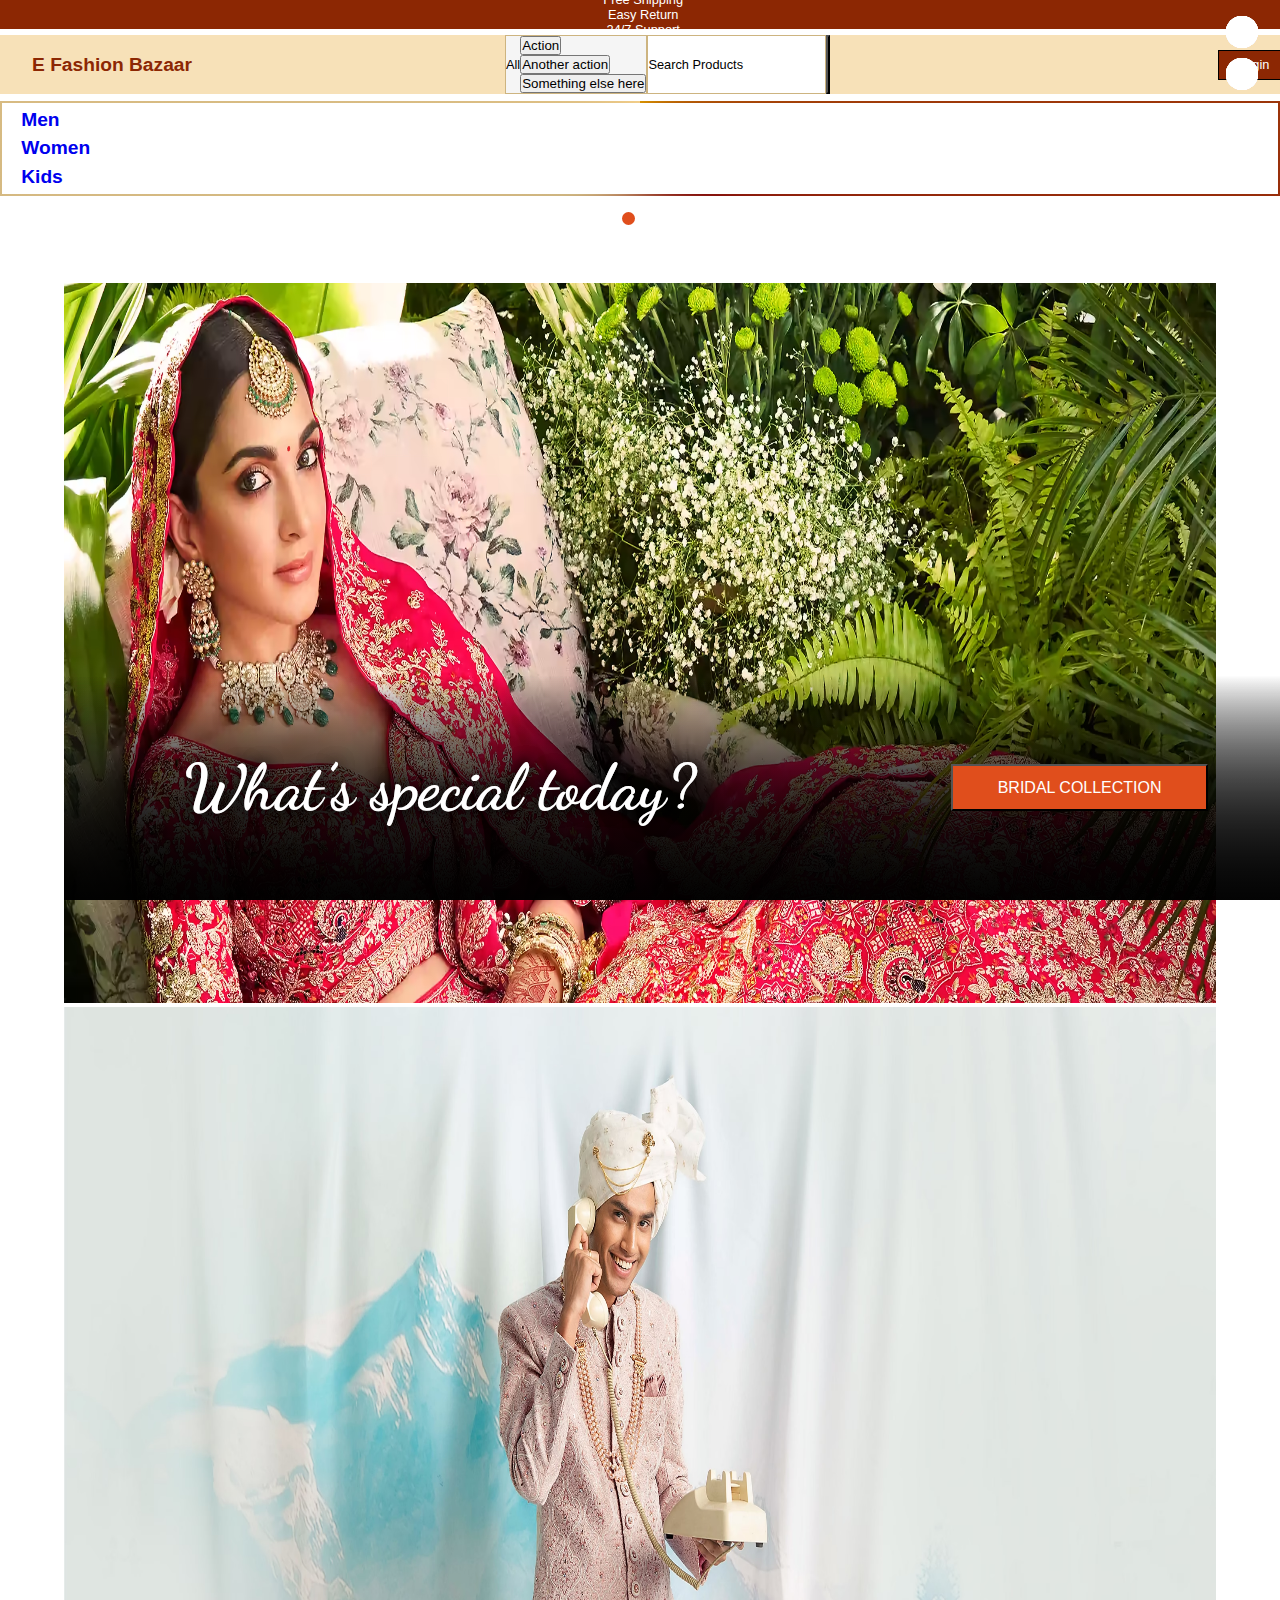
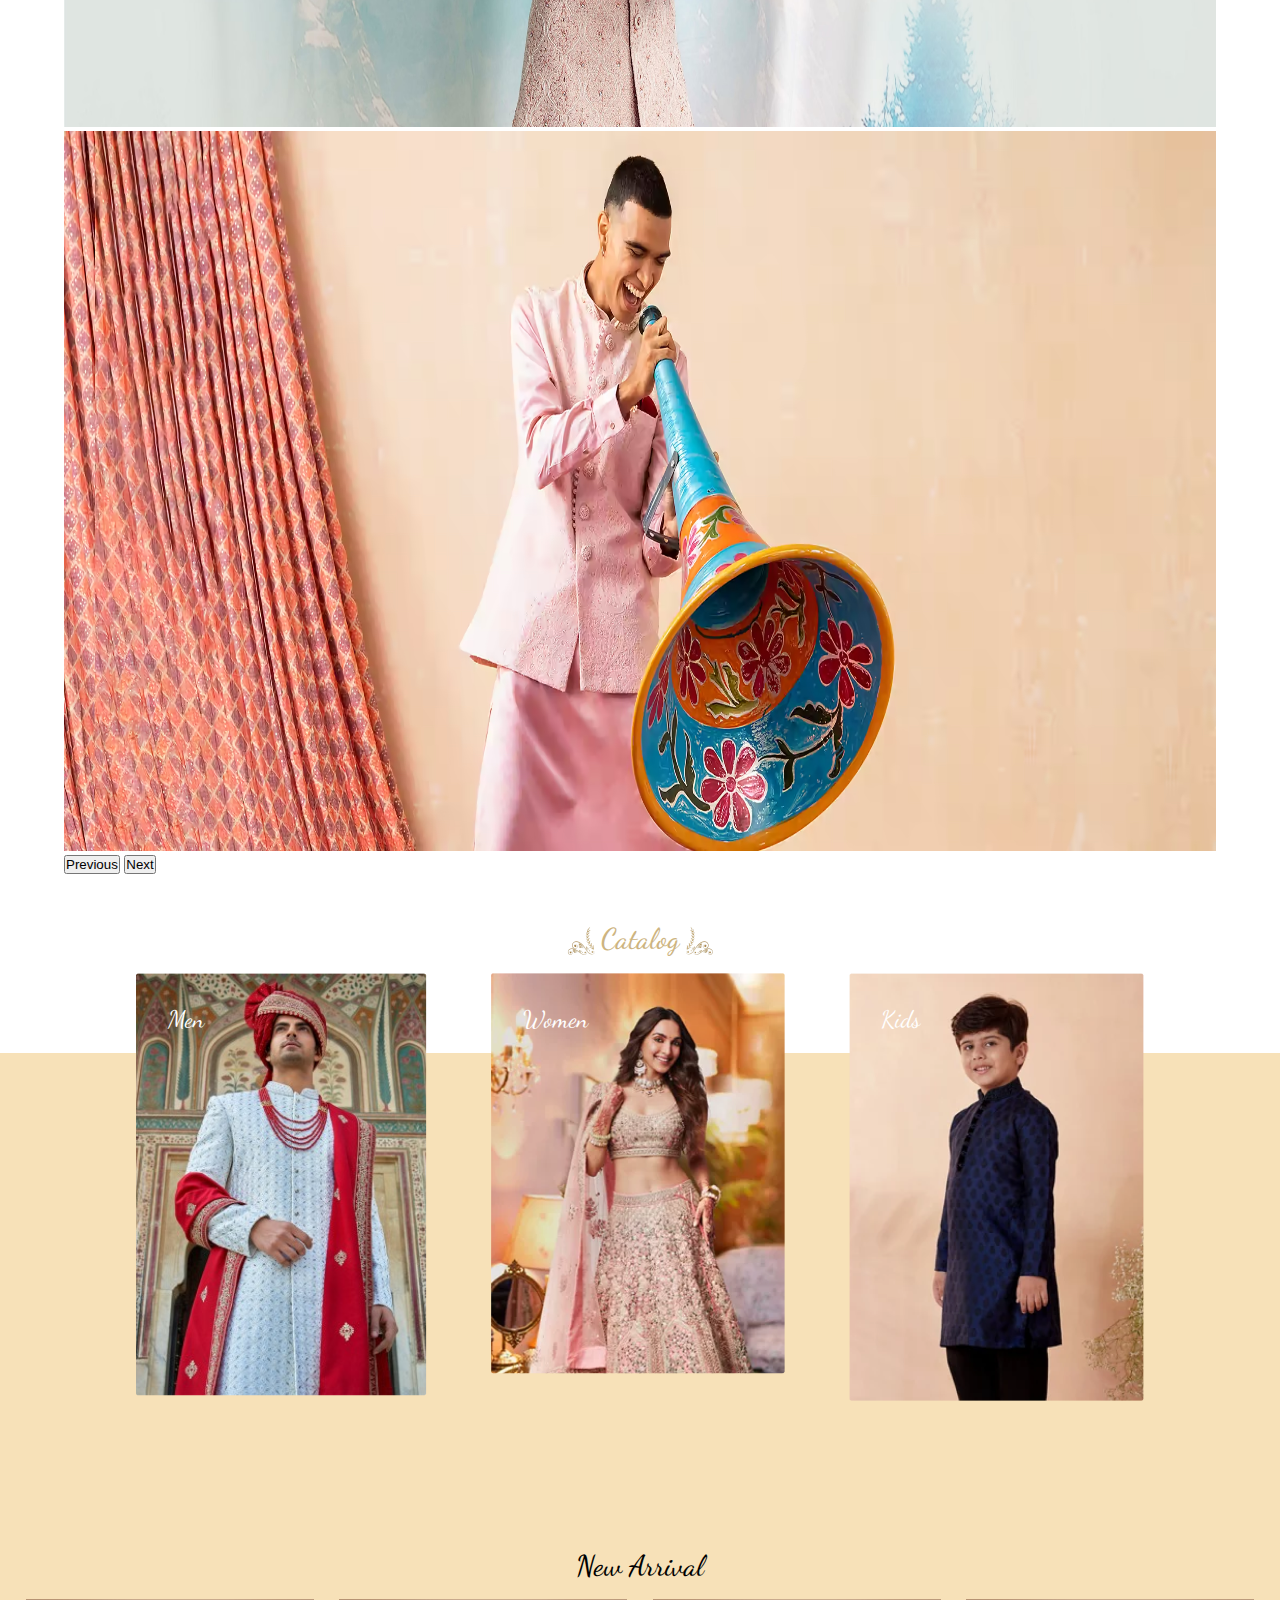
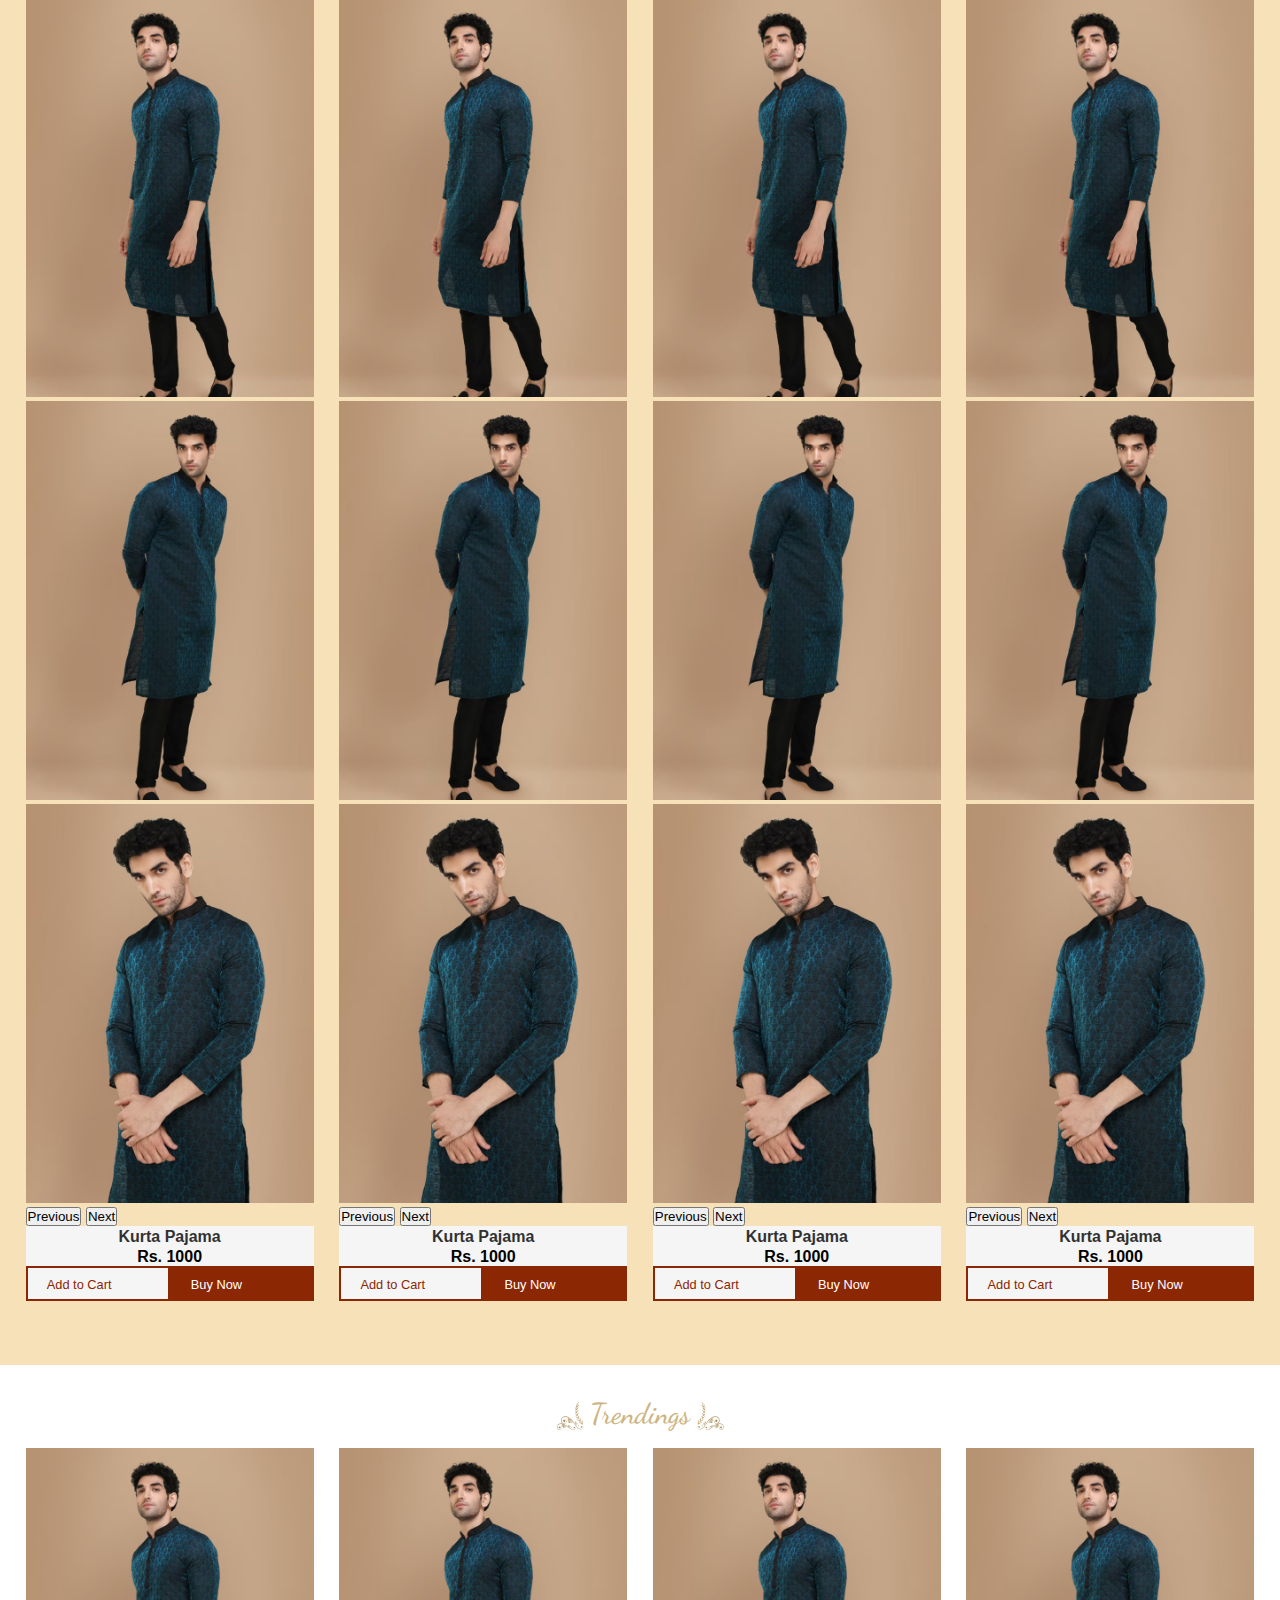
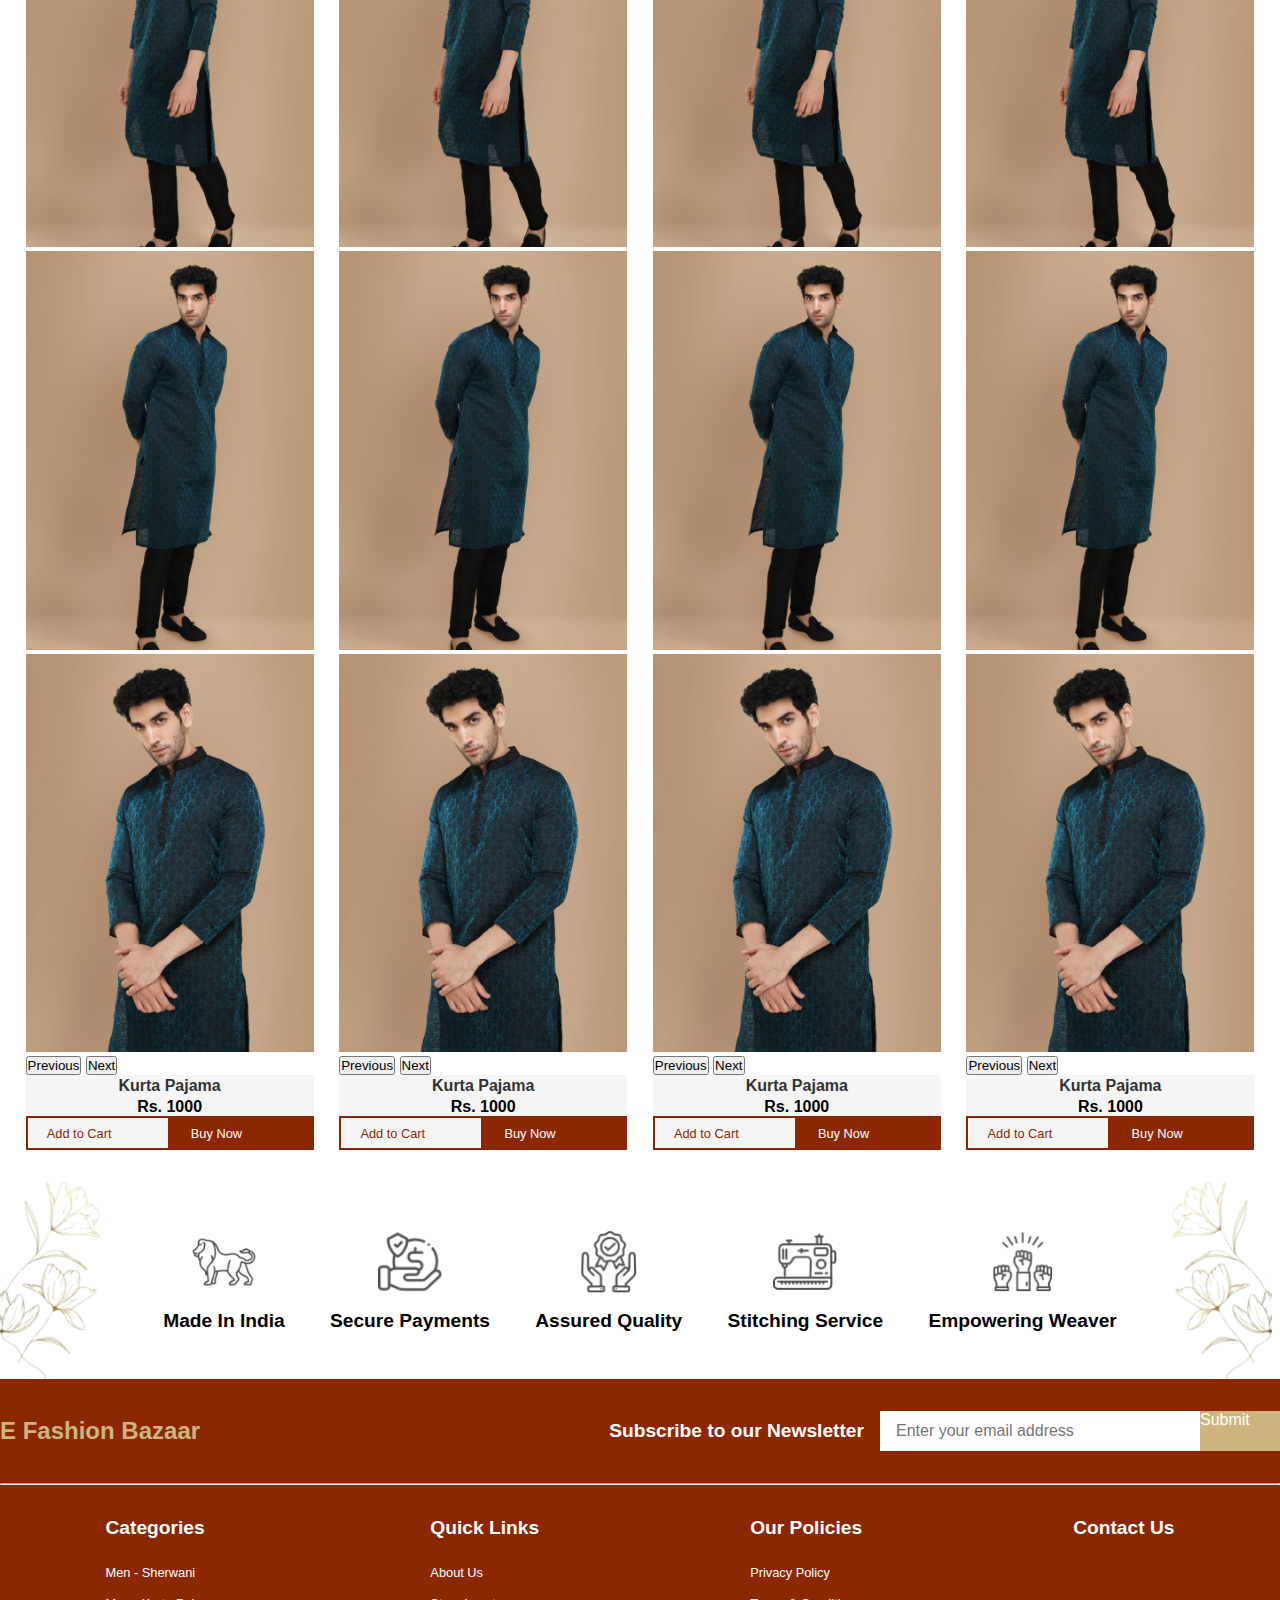
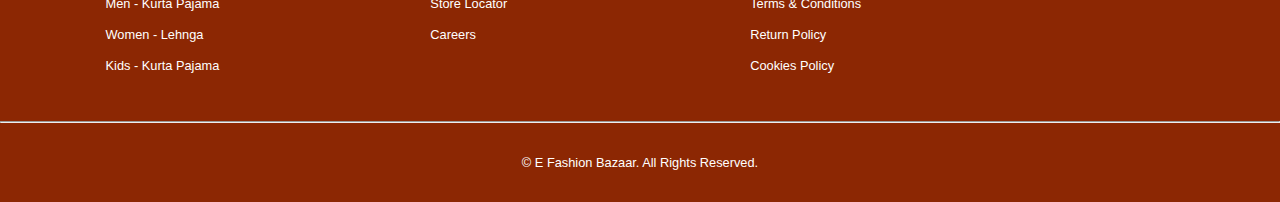
<file: index.html>
<!DOCTYPE html>
<html lang="en">
<head>
    <meta charset="UTF-8">
    <meta http-equiv="X-UA-Compatible" content="IE=edge">
    <meta name="viewport" content="width=device-width, initial-scale=1.0">
    <!-- Third party css starts -->
    <link href="https://cdn.jsdelivr.net/npm/bootstrap@5.3.0/dist/css/bootstrap.min.css" rel="stylesheet" integrity="sha384-9ndCyUaIbzAi2FUVXJi0CjmCapSmO7SnpJef0486qhLnuZ2cdeRhO02iuK6FUUVM" crossorigin="anonymous">
    <!-- Third party css ends -->
    <!-- App css starts -->
    <link rel="stylesheet" href="css/styleindex.css">
    <!-- App css ends -->
    <!-- Responsive for App css starts-->
    <link rel="stylesheet" href="css/responsive.css">
    <!-- Responsive for App css ends-->
    <!-- Font Awesome Icons starts -->
    <link rel="stylesheet" href="https://cdnjs.cloudflare.com/ajax/libs/font-awesome/5.15.3/css/all.min.css"
        integrity="sha512-iBBXm8fW90+nuLcSKlbmrPcLa0OT92xO1BIsZ+ywDWZCvqsWgccV3gFoRBv0z+8dLJgyAHIhR35VZc2oM/gI1w=="
        crossorigin="anonymous" referrerpolicy="no-referrer" />
    <!-- Font Awesome Icons ends -->
    <!-- Google Fonts starts -->
    <link rel="preconnect" href="https://fonts.googleapis.com">
    <link rel="preconnect" href="https://fonts.gstatic.com" crossorigin>
    <link href="https://fonts.googleapis.com/css2?family=Dancing+Script:wght@400&display=swap" rel="stylesheet">
    <!-- Google Fonts ends -->
    <title>efashionbazaar</title>
</head>
<body>

    <!-- Advertisement Navbar starts -->
    <div class="carousel slide advertisementNavbar" data-bs-ride="carousel">
        <div class="carousel-inner">
          <div class="carousel-item active">
            <div class="advertisementNavbarContainer">
                <i class="fas fa-truck advertisemenNavbartLogo"></i>
            <span class="advertisemenNavbartSpanText">Free Shipping</span>
            </div>
          </div>
          <div class="carousel-item">
            <div class="advertisementNavbarContainer">
                <i class="fas fa-undo-alt advertisemenNavbartLogo"></i>
                <span class="advertisemenNavbartSpanText">Easy Return</span>
            </div>
          </div>
          <div class="carousel-item">
            <div class="advertisementNavbarContainer">
                <i class="fas fa-headset advertisemenNavbartLogo"></i>
                <span class="advertisemenNavbartSpanText">24/7 Support</span>
            </div>
          </div>
        </div>
    </div>
    <!-- Advertisement Navbar ends -->

    <!-- Navbar starts -->
    <nav class="navbar navbar-light topNavbar">
        <div class="container-fluid">
            <div class="topNavbarBody">
                <div class="topNavbarLogo">
                    <a href="#" class="navbar-brand">
                        E Fashion Bazaar
                    </a>
                </div>
                <div class="topNavbarSearch">
                    <!-- dropdown to select category -->
                    <div class="dropdown topNavbarSearchDropdown">
                        <button class="btn dropdown-toggle topNavbarSearchDropdownBtn" type="button" id="dropdownMenu2"
                            data-bs-toggle="dropdown" aria-expanded="false">
                            All
                        </button>
                        <ul class="dropdown-menu topNavbarSearchDropdownMenu" aria-labelledby="dropdownMenu2">
                            <li><button class="dropdown-item" type="button">Action</button></li>
                            <li><button class="dropdown-item" type="button">Another action</button></li>
                            <li><button class="dropdown-item" type="button">Something else here</button></li>
                        </ul>
                    </div>
                    <!-- dropdown ends -->
                    <input type="text" name="search" class="form-control topNavbarSearchInput"
                        placeholder="Search Products" required>
                    <button class="btn topNavbarSearchBtn" type="submit">
                        <i class="fas fa-search searchIcon"></i>
                    </button>
                </div>
                <div class="topNavbarRightEnd">
                    <a href="#" class="btn navbarLoginBtn">Login</a>
                    <div class="topNavbarIcons">
                        <a href="#" class="nav-item">
                            <i class="fas fa-heart navbarWishlistIcon"></i>
                        </a>
                        <a href="#" class="nav-item">
                            <i class="fas fa-shopping-cart navbarCartIcon"></i>
                        </a>
                    </div>
                </div>
            </div>
        </div>
    </nav>
    <!-- Navbar ends -->

    <!-- Category Navbar starts -->
    <div class="container" id="CategoryNavbarContainer">
        <nav class="navbar navbar-light categoryNavbar">
            <div class="container">
                <ul class="navbar-nav categoryNavbarUl mx-auto">
                    <li class="nav-item categoryNavbarList" id="categoryNavbarListMen">
                        <a class="nav-link" href="#">Men</a>
                        <div class="nav-megaDropdown" id="nav-megaDropdownForMen">
                            <div class="nav-megaDropdownContent container">
                                <div class="megaDropdownContentBody">
                                    <h3 class="megaDropdownContentBodyTitle">
                                        Shop By Category
                                    </h3>
                                    <div class="megaDropdownContentBodyBtns">
                                        <a href="#" class="btn categoryDropdownBtn markBorderInBtn">Kurta Pajama</a>
                                        <a href="#" class="btn categoryDropdownBtn markBorderInBtn">Sherwani</a>
                                        <a href="#" class="btn categoryDropdownBtn markBorderInBtn">Nehru Jacket</a>
                                        <a href="#" class="btn categoryDropdownBtn markBorderInBtn">Kurta</a>
                                        <a href="#" class="btn categoryDropdownBtn markBorderInBtn">Dhoti</a>
                                        <a href="#" class="btn categoryDropdownBtn markBorderInBtn">Jodhpuri</a>
                                        <a href="#" class="btn categoryDropdownBtn markBorderInBtn">Blazer</a>
                                    </div>
                                    <hr class="megaDropdownContentBodyHR">
                                    <div class="megaDropdownContentBodyFooterBtns">
                                        <a href="#" class="btn categoryDropdownBtn fillInnerColorBtn">New Arrival</a>
                                        <a href="#" class="btn categoryDropdownBtn fillInnerColorBtn">Custom Order</a>
                                        <a href="#" class="btn categoryDropdownBtn fillInnerColorBtn">Top Selling</a>
                                        <a href="#" class="btn categoryDropdownBtn fillInnerColorBtn">View All</a>
                                    </div>
                                </div>
                                <div class="megaDropdownContentFooter">
                                    <img src="images/image 2.png" class="d-block w-100" alt="...">
                                </div>
                            </div>
                        </div>
                    </li>
                    <li class="nav-item categoryNavbarList" id="categoryNavbarListWomen">
                        <a class="nav-link" href="#">Women</a>
                        <div class="nav-megaDropdown" id="nav-megaDropdownForWomen">
                            <div class="nav-megaDropdownContent">
                                
                            </div>
                        </div>
                    </li>
                    <li class="nav-item categoryNavbarList" id="categoryNavbarListKids">
                        <a class="nav-link" href="#">Kids</a>
                        <div class="nav-megaDropdown" id="nav-megaDropdownForKids">
                            <div class="nav-megaDropdownContent">
                                
                            </div>
                        </div>
                    </li>
                </ul>
              </div>
        </nav>
        <!-- Search bar starts -->
        <div class="topNavbarSearch searchBelowCategoryNavbar">
            <!-- dropdown to select category -->
            <div class="dropdown topNavbarSearchDropdown">
                <button class="btn dropdown-toggle topNavbarSearchDropdownBtn" type="button" id="dropdownMenu2"
                    data-bs-toggle="dropdown" aria-expanded="false">
                    All
                </button>
                <ul class="dropdown-menu topNavbarSearchDropdownMenu" aria-labelledby="dropdownMenu2">
                    <li><button class="dropdown-item" type="button">Action</button></li>
                    <li><button class="dropdown-item" type="button">Another action</button></li>
                    <li><button class="dropdown-item" type="button">Something else here</button></li>
                </ul>
            </div>
            <!-- dropdown ends -->
            <input type="text" name="search" class="form-control topNavbarSearchInput"
                placeholder="Search Products" required>
            <button class="btn topNavbarSearchBtn" type="submit">
                <i class="fas fa-search searchIcon"></i>
            </button>
        </div>
        <!-- Search bar ends -->
    </div>
    <!-- Category Navbar ends  -->

    <!-- Banner starts -->
    <div class="bannerContainer">
        <div id="carouselExampleIndicators" class="carousel slide" data-bs-ride="carousel">
            <div class="carousel-indicators bannerIndicators">
              <button type="button" data-bs-target="#carouselExampleIndicators" data-bs-slide-to="0" class="active bannerIndicatorBtn" aria-current="true" aria-label="Slide 1"></button>
              <button type="button" data-bs-target="#carouselExampleIndicators" data-bs-slide-to="1" class="bannerIndicatorBtn" aria-label="Slide 2"></button>
              <button type="button" data-bs-target="#carouselExampleIndicators" data-bs-slide-to="2" class="bannerIndicatorBtn" aria-label="Slide 3"></button>
            </div>
            <div class="carousel-inner">
              <div class="carousel-item active">
                <img src="images/banner2.avif" class="d-block w-100" alt="...">
                <div class="bannerContentContainer">
                    <h5 class="bannerTitle">What’s special today?</h5>
                    <div>
                        <button class="btn bannerBtn">Bridal Collection</button>
                    </div>
                </div>
              </div>
              <div class="carousel-item">
                <img src="images/banner3.avif" class="d-block w-100" alt="...">
                <div class="bannerContentContainer">
                    <h5 class="bannerTitle">What’s special today?</h5>
                    <div>
                        <button class="btn bannerBtn">Bridal Collection</button>
                    </div>
                </div>
              </div>
              <div class="carousel-item">
                <img src="images/banner4.avif" class="d-block w-100" alt="...">
                <div class="bannerContentContainer">
                    <h5 class="bannerTitle">What’s special today?</h5>
                    <div>
                        <button class="btn bannerBtn">Bridal Collection</button>
                    </div>
                </div>
              </div>
            </div>
            <button class="carousel-control-prev" type="button" data-bs-target="#carouselExampleIndicators" data-bs-slide="prev">
              <span class="carousel-control-prev-icon" aria-hidden="true"></span>
              <span class="visually-hidden">Previous</span>
            </button>
            <button class="carousel-control-next" type="button" data-bs-target="#carouselExampleIndicators" data-bs-slide="next">
              <span class="carousel-control-next-icon" aria-hidden="true"></span>
              <span class="visually-hidden">Next</span>
            </button>
        </div>
    </div>
    <!-- Banner ends -->

    <!-- Catalog starts -->
    <section class="catalogSection">
        <div class="container">
            <div class="sectionMainTitleContainer">
                <img class="goldenImgIcon" src="images/icons/catalog-title-left.png" alt="">
                <h1 class="sectionMainTitle goldenTitle">Catalog</h1>
                <img class="goldenImgIcon" src="images/icons/catalog-title-right.png" alt="">
            </div>
        </div>
        <section class="catalogSectionBody">
            <div class="catalogSectionBodyContainer">
                <div class="catalogImageContainer">
                    <div class="catalogImageBody">
                        <img src="images/men.png" alt="">
                        <span>Men</span>
                    </div>
                    <div class="catalogImageBody">
                        <img src="images/women.png" alt="">
                        <span>Women</span>
                    </div>
                    <div class="catalogImageBody">
                        <img src="images/kids.png" alt="">
                        <span>Kids</span>
                    </div>
                </div>
            </div>
        </section>
    </section>
    <!-- Catalog ends -->

    <!-- New Arrival Starts -->
    <section class="newArrivalSection">
        <div class="sectionMainTitleContainer">
            <h1 class="sectionMainTitle">New Arrival</h1>
        </div>
        <div class="productCardContainer">
            <div class="card productCard">
                <div id="productcarouselControls5" class="carousel slide" data-bs-ride="carousel">
                    <div class="carousel-inner">
                      <div class="carousel-item active">
                        <img src="images/product/kurtapajama.png" class="card-img-top productCardImage" alt="...">
                        <span class="iconSpaninProductCard wishlistIconInProductCard">
                            <i class="far fa-heart navbarWishlistIcon"></i>
                        </span>
                        <span class="iconSpaninProductCard eyeIconInProductCard">
                            <i class="fas fa-eye navbarCartIcon"></i>
                        </span>
                      </div>
                      <div class="carousel-item">
                        <img src="images/product/kurtapajama2.avif" class="card-img-top productCardImage" alt="...">
                        <span class="iconSpaninProductCard wishlistIconInProductCard">
                            <i class="far fa-heart navbarWishlistIcon"></i>
                        </span>
                        <span class="iconSpaninProductCard eyeIconInProductCard">
                            <i class="fas fa-eye navbarCartIcon"></i>
                        </span>
                      </div>
                      <div class="carousel-item">
                        <img src="images/product/kurtapajama3.avif" class="card-img-top productCardImage" alt="...">
                        <span class="iconSpaninProductCard wishlistIconInProductCard">
                            <i class="far fa-heart navbarWishlistIcon"></i>
                        </span>
                        <span class="iconSpaninProductCard eyeIconInProductCard">
                            <i class="fas fa-eye navbarCartIcon"></i>
                        </span>
                      </div>
                    </div>
                    <button class="carousel-control-prev" type="button" data-bs-target="#productcarouselControls5" data-bs-slide="prev">
                      <span class="carousel-control-prev-icon" aria-hidden="true"></span>
                      <span class="visually-hidden">Previous</span>
                    </button>
                    <button class="carousel-control-next" type="button" data-bs-target="#productcarouselControls5" data-bs-slide="next">
                      <span class="carousel-control-next-icon" aria-hidden="true"></span>
                      <span class="visually-hidden">Next</span>
                    </button>
                </div>
                
                <div class="card-body productCardDetails">
                    <a href="productdetail.html">
                        <h3 class="productCardDetailsTitle">Kurta Pajama</h3>
                    </a>
                    <p class="productCardDetailsPrice">Rs. 1000</p>
                    <div class="productCardDetailsBtnContainer">
                        <a href="#" class="btn productCardDetailsBtn markBorderInBtn">
                            Add to Cart
                            <i class="fas fa-shopping-cart productCardDetailsBtnIcon"></i>
                        </a>
                        <a href="#" class="btn productCardDetailsBtn fillInnerColorBtn">
                            Buy Now
                            <i class="fas fa-shopping-bag productCardDetailsBtnIcon"></i>
                        </a>
                    </div>
                </div>
            </div>
            <div class="card productCard">
                <div id="productcarouselControls6" class="carousel slide" data-bs-ride="carousel">
                    <div class="carousel-inner">
                      <div class="carousel-item active">
                        <img src="images/product/kurtapajama.png" class="card-img-top productCardImage" alt="...">
                        <span class="iconSpaninProductCard wishlistIconInProductCard">
                            <i class="far fa-heart navbarWishlistIcon"></i>
                        </span>
                        <span class="iconSpaninProductCard eyeIconInProductCard">
                            <i class="fas fa-eye navbarCartIcon"></i>
                        </span>
                      </div>
                      <div class="carousel-item">
                        <img src="images/product/kurtapajama2.avif" class="card-img-top productCardImage" alt="...">
                        <span class="iconSpaninProductCard wishlistIconInProductCard">
                            <i class="far fa-heart navbarWishlistIcon"></i>
                        </span>
                        <span class="iconSpaninProductCard eyeIconInProductCard">
                            <i class="fas fa-eye navbarCartIcon"></i>
                        </span>
                      </div>
                      <div class="carousel-item">
                        <img src="images/product/kurtapajama3.avif" class="card-img-top productCardImage" alt="...">
                        <span class="iconSpaninProductCard wishlistIconInProductCard">
                            <i class="far fa-heart navbarWishlistIcon"></i>
                        </span>
                        <span class="iconSpaninProductCard eyeIconInProductCard">
                            <i class="fas fa-eye navbarCartIcon"></i>
                        </span>
                      </div>
                    </div>
                    <button class="carousel-control-prev" type="button" data-bs-target="#productcarouselControls6" data-bs-slide="prev">
                      <span class="carousel-control-prev-icon" aria-hidden="true"></span>
                      <span class="visually-hidden">Previous</span>
                    </button>
                    <button class="carousel-control-next" type="button" data-bs-target="#productcarouselControls6" data-bs-slide="next">
                      <span class="carousel-control-next-icon" aria-hidden="true"></span>
                      <span class="visually-hidden">Next</span>
                    </button>
                </div>
                
                <div class="card-body productCardDetails">
                    <a href="productdetail.html">
                        <h3 class="productCardDetailsTitle">Kurta Pajama</h3>
                    </a>
                    <p class="productCardDetailsPrice">Rs. 1000</p>
                    <div class="productCardDetailsBtnContainer">
                        <a href="#" class="btn productCardDetailsBtn markBorderInBtn">
                            Add to Cart
                            <i class="fas fa-shopping-cart productCardDetailsBtnIcon"></i>
                        </a>
                        <a href="#" class="btn productCardDetailsBtn fillInnerColorBtn">
                            Buy Now
                            <i class="fas fa-shopping-bag productCardDetailsBtnIcon"></i>
                        </a>
                    </div>
                </div>
            </div>
            <div class="card productCard">
                <div id="productcarouselControls7" class="carousel slide" data-bs-ride="carousel">
                    <div class="carousel-inner">
                      <div class="carousel-item active">
                        <img src="images/product/kurtapajama.png" class="card-img-top productCardImage" alt="...">
                        <span class="iconSpaninProductCard wishlistIconInProductCard">
                            <i class="far fa-heart navbarWishlistIcon"></i>
                        </span>
                        <span class="iconSpaninProductCard eyeIconInProductCard">
                            <i class="fas fa-eye navbarCartIcon"></i>
                        </span>
                      </div>
                      <div class="carousel-item">
                        <img src="images/product/kurtapajama2.avif" class="card-img-top productCardImage" alt="...">
                        <span class="iconSpaninProductCard wishlistIconInProductCard">
                            <i class="far fa-heart navbarWishlistIcon"></i>
                        </span>
                        <span class="iconSpaninProductCard eyeIconInProductCard">
                            <i class="fas fa-eye navbarCartIcon"></i>
                        </span>
                      </div>
                      <div class="carousel-item">
                        <img src="images/product/kurtapajama3.avif" class="card-img-top productCardImage" alt="...">
                        <span class="iconSpaninProductCard wishlistIconInProductCard">
                            <i class="far fa-heart navbarWishlistIcon"></i>
                        </span>
                        <span class="iconSpaninProductCard eyeIconInProductCard">
                            <i class="fas fa-eye navbarCartIcon"></i>
                        </span>
                      </div>
                    </div>
                    <button class="carousel-control-prev" type="button" data-bs-target="#productcarouselControls7" data-bs-slide="prev">
                      <span class="carousel-control-prev-icon" aria-hidden="true"></span>
                      <span class="visually-hidden">Previous</span>
                    </button>
                    <button class="carousel-control-next" type="button" data-bs-target="#productcarouselControls7" data-bs-slide="next">
                      <span class="carousel-control-next-icon" aria-hidden="true"></span>
                      <span class="visually-hidden">Next</span>
                    </button>
                </div>
                
                <div class="card-body productCardDetails">
                    <a href="productdetail.html">
                        <h3 class="productCardDetailsTitle">Kurta Pajama</h3>
                    </a>
                    <p class="productCardDetailsPrice">Rs. 1000</p>
                    <div class="productCardDetailsBtnContainer">
                        <a href="#" class="btn productCardDetailsBtn markBorderInBtn">
                            Add to Cart
                            <i class="fas fa-shopping-cart productCardDetailsBtnIcon"></i>
                        </a>
                        <a href="#" class="btn productCardDetailsBtn fillInnerColorBtn">
                            Buy Now
                            <i class="fas fa-shopping-bag productCardDetailsBtnIcon"></i>
                        </a>
                    </div>
                </div>
            </div>
            <div class="card productCard">
                <div id="productcarouselControls8" class="carousel slide" data-bs-ride="carousel">
                    <div class="carousel-inner">
                      <div class="carousel-item active">
                        <img src="images/product/kurtapajama.png" class="card-img-top productCardImage" alt="...">
                        <span class="iconSpaninProductCard wishlistIconInProductCard">
                            <i class="far fa-heart navbarWishlistIcon"></i>
                        </span>
                        <span class="iconSpaninProductCard eyeIconInProductCard">
                            <i class="fas fa-eye navbarCartIcon"></i>
                        </span>
                      </div>
                      <div class="carousel-item">
                        <img src="images/product/kurtapajama2.avif" class="card-img-top productCardImage" alt="...">
                        <span class="iconSpaninProductCard wishlistIconInProductCard">
                            <i class="far fa-heart navbarWishlistIcon"></i>
                        </span>
                        <span class="iconSpaninProductCard eyeIconInProductCard">
                            <i class="fas fa-eye navbarCartIcon"></i>
                        </span>
                      </div>
                      <div class="carousel-item">
                        <img src="images/product/kurtapajama3.avif" class="card-img-top productCardImage" alt="...">
                        <span class="iconSpaninProductCard wishlistIconInProductCard">
                            <i class="far fa-heart navbarWishlistIcon"></i>
                        </span>
                        <span class="iconSpaninProductCard eyeIconInProductCard">
                            <i class="fas fa-eye navbarCartIcon"></i>
                        </span>
                      </div>
                    </div>
                    <button class="carousel-control-prev" type="button" data-bs-target="#productcarouselControls8" data-bs-slide="prev">
                      <span class="carousel-control-prev-icon" aria-hidden="true"></span>
                      <span class="visually-hidden">Previous</span>
                    </button>
                    <button class="carousel-control-next" type="button" data-bs-target="#productcarouselControls8" data-bs-slide="next">
                      <span class="carousel-control-next-icon" aria-hidden="true"></span>
                      <span class="visually-hidden">Next</span>
                    </button>
                </div>
                
                <div class="card-body productCardDetails">
                    <a href="productdetail.html">
                        <h3 class="productCardDetailsTitle">Kurta Pajama</h3>
                    </a>
                    <p class="productCardDetailsPrice">Rs. 1000</p>
                    <div class="productCardDetailsBtnContainer">
                        <a href="#" class="btn productCardDetailsBtn markBorderInBtn">
                            Add to Cart
                            <i class="fas fa-shopping-cart productCardDetailsBtnIcon"></i>
                        </a>
                        <a href="#" class="btn productCardDetailsBtn fillInnerColorBtn">
                            Buy Now
                            <i class="fas fa-shopping-bag productCardDetailsBtnIcon"></i>
                        </a>
                    </div>
                </div>
            </div>
        </div>
    </section>
    <!-- New Arrival Ends -->

    <!-- Trending Products Starts -->
    <section class="trendingProductSection">
        <div class="sectionMainTitleContainer">
            <img class="goldenImgIcon" src="images/icons/catalog-title-left.png" alt="">
            <h1 class="sectionMainTitle goldenTitle">Trendings</h1>
            <img class="goldenImgIcon" src="images/icons/catalog-title-right.png" alt="">
        </div>
        <div class="productCardContainer">
            <div class="card productCard">
                <div id="productcarouselControls1" class="carousel slide" data-bs-ride="carousel">
                    <div class="carousel-inner">
                      <div class="carousel-item active">
                        <img src="images/product/kurtapajama.png" class="card-img-top productCardImage" alt="...">
                        <span class="iconSpaninProductCard wishlistIconInProductCard">
                            <i class="far fa-heart navbarWishlistIcon"></i>
                        </span>
                        <span class="iconSpaninProductCard eyeIconInProductCard">
                            <i class="fas fa-eye navbarCartIcon"></i>
                        </span>
                      </div>
                      <div class="carousel-item">
                        <img src="images/product/kurtapajama2.avif" class="card-img-top productCardImage" alt="...">
                        <span class="iconSpaninProductCard wishlistIconInProductCard">
                            <i class="far fa-heart navbarWishlistIcon"></i>
                        </span>
                        <span class="iconSpaninProductCard eyeIconInProductCard">
                            <i class="fas fa-eye navbarCartIcon"></i>
                        </span>
                      </div>
                      <div class="carousel-item">
                        <img src="images/product/kurtapajama3.avif" class="card-img-top productCardImage" alt="...">
                        <span class="iconSpaninProductCard wishlistIconInProductCard">
                            <i class="far fa-heart navbarWishlistIcon"></i>
                        </span>
                        <span class="iconSpaninProductCard eyeIconInProductCard">
                            <i class="fas fa-eye navbarCartIcon"></i>
                        </span>
                      </div>
                    </div>
                    <button class="carousel-control-prev" type="button" data-bs-target="#productcarouselControls1" data-bs-slide="prev">
                      <span class="carousel-control-prev-icon" aria-hidden="true"></span>
                      <span class="visually-hidden">Previous</span>
                    </button>
                    <button class="carousel-control-next" type="button" data-bs-target="#productcarouselControls1" data-bs-slide="next">
                      <span class="carousel-control-next-icon" aria-hidden="true"></span>
                      <span class="visually-hidden">Next</span>
                    </button>
                </div>
                <div class="card-body productCardDetails">
                    <a href="productdetail.html">
                        <h3 class="productCardDetailsTitle">Kurta Pajama</h3>
                    </a>
                    <p class="productCardDetailsPrice">Rs. 1000</p>
                    <div class="productCardDetailsBtnContainer">
                        <a href="#" class="btn productCardDetailsBtn markBorderInBtn">
                            Add to Cart
                            <i class="fas fa-shopping-cart productCardDetailsBtnIcon"></i>
                        </a>
                        <a href="#" class="btn productCardDetailsBtn fillInnerColorBtn">
                            Buy Now
                            <i class="fas fa-shopping-bag productCardDetailsBtnIcon"></i>
                        </a>
                    </div>
                </div>
            </div>
            <div class="card productCard">
                <div id="productcarouselControls2" class="carousel slide" data-bs-ride="carousel">
                    <div class="carousel-inner">
                      <div class="carousel-item active">
                        <img src="images/product/kurtapajama.png" class="card-img-top productCardImage" alt="...">
                        <span class="iconSpaninProductCard wishlistIconInProductCard">
                            <i class="far fa-heart navbarWishlistIcon"></i>
                        </span>
                        <span class="iconSpaninProductCard eyeIconInProductCard">
                            <i class="fas fa-eye navbarCartIcon"></i>
                        </span>
                      </div>
                      <div class="carousel-item">
                        <img src="images/product/kurtapajama2.avif" class="card-img-top productCardImage" alt="...">
                        <span class="iconSpaninProductCard wishlistIconInProductCard">
                            <i class="far fa-heart navbarWishlistIcon"></i>
                        </span>
                        <span class="iconSpaninProductCard eyeIconInProductCard">
                            <i class="fas fa-eye navbarCartIcon"></i>
                        </span>
                      </div>
                      <div class="carousel-item">
                        <img src="images/product/kurtapajama3.avif" class="card-img-top productCardImage" alt="...">
                        <span class="iconSpaninProductCard wishlistIconInProductCard">
                            <i class="far fa-heart navbarWishlistIcon"></i>
                        </span>
                        <span class="iconSpaninProductCard eyeIconInProductCard">
                            <i class="fas fa-eye navbarCartIcon"></i>
                        </span>
                      </div>
                    </div>
                    <button class="carousel-control-prev" type="button" data-bs-target="#productcarouselControls2" data-bs-slide="prev">
                      <span class="carousel-control-prev-icon" aria-hidden="true"></span>
                      <span class="visually-hidden">Previous</span>
                    </button>
                    <button class="carousel-control-next" type="button" data-bs-target="#productcarouselControls2" data-bs-slide="next">
                      <span class="carousel-control-next-icon" aria-hidden="true"></span>
                      <span class="visually-hidden">Next</span>
                    </button>
                </div>
                
                <div class="card-body productCardDetails">
                    <a href="productdetail.html">
                        <h3 class="productCardDetailsTitle">Kurta Pajama</h3>
                    </a>
                    <p class="productCardDetailsPrice">Rs. 1000</p>
                    <div class="productCardDetailsBtnContainer">
                        <a href="#" class="btn productCardDetailsBtn markBorderInBtn">
                            Add to Cart
                            <i class="fas fa-shopping-cart productCardDetailsBtnIcon"></i>
                        </a>
                        <a href="#" class="btn productCardDetailsBtn fillInnerColorBtn">
                            Buy Now
                            <i class="fas fa-shopping-bag productCardDetailsBtnIcon"></i>
                        </a>
                    </div>
                </div>
            </div>
            <div class="card productCard">
                <div id="productcarouselControls3" class="carousel slide" data-bs-ride="carousel">
                    <div class="carousel-inner">
                      <div class="carousel-item active">
                        <img src="images/product/kurtapajama.png" class="card-img-top productCardImage" alt="...">
                        <span class="iconSpaninProductCard wishlistIconInProductCard">
                            <i class="far fa-heart navbarWishlistIcon"></i>
                        </span>
                        <span class="iconSpaninProductCard eyeIconInProductCard">
                            <i class="fas fa-eye navbarCartIcon"></i>
                        </span>
                      </div>
                      <div class="carousel-item">
                        <img src="images/product/kurtapajama2.avif" class="card-img-top productCardImage" alt="...">
                        <span class="iconSpaninProductCard wishlistIconInProductCard">
                            <i class="far fa-heart navbarWishlistIcon"></i>
                        </span>
                        <span class="iconSpaninProductCard eyeIconInProductCard">
                            <i class="fas fa-eye navbarCartIcon"></i>
                        </span>
                      </div>
                      <div class="carousel-item">
                        <img src="images/product/kurtapajama3.avif" class="card-img-top productCardImage" alt="...">
                        <span class="iconSpaninProductCard wishlistIconInProductCard">
                            <i class="far fa-heart navbarWishlistIcon"></i>
                        </span>
                        <span class="iconSpaninProductCard eyeIconInProductCard">
                            <i class="fas fa-eye navbarCartIcon"></i>
                        </span>
                      </div>
                    </div>
                    <button class="carousel-control-prev" type="button" data-bs-target="#productcarouselControls3" data-bs-slide="prev">
                      <span class="carousel-control-prev-icon" aria-hidden="true"></span>
                      <span class="visually-hidden">Previous</span>
                    </button>
                    <button class="carousel-control-next" type="button" data-bs-target="#productcarouselControls3" data-bs-slide="next">
                      <span class="carousel-control-next-icon" aria-hidden="true"></span>
                      <span class="visually-hidden">Next</span>
                    </button>
                </div>
                
                <div class="card-body productCardDetails">
                    <a href="productdetail.html">
                        <h3 class="productCardDetailsTitle">Kurta Pajama</h3>
                    </a>
                    <p class="productCardDetailsPrice">Rs. 1000</p>
                    <div class="productCardDetailsBtnContainer">
                        <a href="#" class="btn productCardDetailsBtn markBorderInBtn">
                            Add to Cart
                            <i class="fas fa-shopping-cart productCardDetailsBtnIcon"></i>
                        </a>
                        <a href="#" class="btn productCardDetailsBtn fillInnerColorBtn">
                            Buy Now
                            <i class="fas fa-shopping-bag productCardDetailsBtnIcon"></i>
                        </a>
                    </div>
                </div>
            </div>
            <div class="card productCard">
                <div id="productcarouselControls4" class="carousel slide" data-bs-ride="carousel">
                    <div class="carousel-inner">
                      <div class="carousel-item active">
                        <img src="images/product/kurtapajama.png" class="card-img-top productCardImage" alt="...">
                        <span class="iconSpaninProductCard wishlistIconInProductCard">
                            <i class="far fa-heart navbarWishlistIcon"></i>
                        </span>
                        <span class="iconSpaninProductCard eyeIconInProductCard">
                            <i class="fas fa-eye navbarCartIcon"></i>
                        </span>
                      </div>
                      <div class="carousel-item">
                        <img src="images/product/kurtapajama2.avif" class="card-img-top productCardImage" alt="...">
                        <span class="iconSpaninProductCard wishlistIconInProductCard">
                            <i class="far fa-heart navbarWishlistIcon"></i>
                        </span>
                        <span class="iconSpaninProductCard eyeIconInProductCard">
                            <i class="fas fa-eye navbarCartIcon"></i>
                        </span>
                      </div>
                      <div class="carousel-item">
                        <img src="images/product/kurtapajama3.avif" class="card-img-top productCardImage" alt="...">
                        <span class="iconSpaninProductCard wishlistIconInProductCard">
                            <i class="far fa-heart navbarWishlistIcon"></i>
                        </span>
                        <span class="iconSpaninProductCard eyeIconInProductCard">
                            <i class="fas fa-eye navbarCartIcon"></i>
                        </span>
                      </div>
                    </div>
                    <button class="carousel-control-prev" type="button" data-bs-target="#productcarouselControls4" data-bs-slide="prev">
                      <span class="carousel-control-prev-icon" aria-hidden="true"></span>
                      <span class="visually-hidden">Previous</span>
                    </button>
                    <button class="carousel-control-next" type="button" data-bs-target="#productcarouselControls4" data-bs-slide="next">
                      <span class="carousel-control-next-icon" aria-hidden="true"></span>
                      <span class="visually-hidden">Next</span>
                    </button>
                </div>
                
                <div class="card-body productCardDetails">
                    <a href="productdetail.html">
                        <h3 class="productCardDetailsTitle">Kurta Pajama</h3>
                    </a>
                    <p class="productCardDetailsPrice">Rs. 1000</p>
                    <div class="productCardDetailsBtnContainer">
                        <a href="#" class="btn productCardDetailsBtn markBorderInBtn">
                            Add to Cart
                            <i class="fas fa-shopping-cart productCardDetailsBtnIcon"></i>
                        </a>
                        <a href="#" class="btn productCardDetailsBtn fillInnerColorBtn">
                            Buy Now
                            <i class="fas fa-shopping-bag productCardDetailsBtnIcon"></i>
                        </a>
                    </div>
                </div>
            </div>
        </div>
    </section>
    <!-- Trending Products Ends  -->

    <!-- Logo Section Starts -->
    <section class="logoSection">
        <img src="images/icons/logo-made-in-india-left.png" class="flowerbesideMadeOfIndia" alt="">
        <div class="logoSectionCard">
            <img src="images/icons/made_in_india.png" class="logoSectionCardImage" alt="">
            <h3 class="logoSectionCardDetailsTitle">Made In India</h3>
            </div>
        </div>
        <div class="logoSectionCard">
            <img src="images/icons/secure-payments.png" class="logoSectionCardImage" alt="">
            <h3 class="logoSectionCardDetailsTitle">Secure Payments</h3>
            </div>
        </div>
        <div class="logoSectionCard">
            <img src="images/icons/assured-quality.png" class="logoSectionCardImage" alt="">
            <h3 class="logoSectionCardDetailsTitle">Assured Quality</h3>
            </div>
        </div>
        <div class="logoSectionCard">
            <img src="images/icons/stitching-service.png" class="logoSectionCardImage" alt="">
            <h3 class="logoSectionCardDetailsTitle">Stitching Service</h3>
            </div>
        </div>
        <div class="logoSectionCard">
            <img src="images/icons/empowering-weaver.png" class="logoSectionCardImage" alt="">
            <h3 class="logoSectionCardDetailsTitle">Empowering Weaver</h3>
            </div>
        </div>
        <img src="images/icons/logo-made-in-india-right.png" class="flowerbesideMadeOfIndia" alt="">
    </section>
    <!-- Logo Section Ends -->

    <!-- Footer Starts -->
    <section class="footerSection">
        <div class="container">
            <div class="footerSectionTitle">
                <h3 class="footerSectionTitleText">E Fashion Bazaar</h3>
                <div class="footerNewsLetterContainer">
                    <h4 class="subscribeNewsletterTitle">
                        Subscribe to our Newsletter
                    </h4>
                <div class="footerNewsLetterInputContainer">
                    <input type="text" class="footerNewsLetterInput" placeholder="Enter your email address">
                    <a href="#" class="btn footerNewsLetterBtn">Submit</a>
                    </div>
                </div>
            </div>
            <hr class="footerHr">
            <div class="footerSectionBody">
                <div class="footerSectionBodyCard">
                    <h5 class="footerSectionBodyCardTitle">
                        Categories
                    </h5>
                    <ul class="footerSectionBodyCardList">
                        <li class="footerSectionBodyCardListItem">
                            <a href="#" class="footerSectionBodyCardLink">Men - Sherwani</a>
                        </li>
                        <li class="footerSectionBodyCardListItem">
                            <a href="#" class="footerSectionBodyCardLink">Men - Kurta Pajama</a>
                        </li>
                        <li class="footerSectionBodyCardListItem">
                            <a href="#" class="footerSectionBodyCardLink">Women - Lehnga</a>
                        </li>
                        <li class="footerSectionBodyCardListItem">
                            <a href="#" class="footerSectionBodyCardLink">Kids - Kurta Pajama</a>
                        </li>
                    </ul>
                </div>
                <div class="footerSectionBodyCard">
                    <h5 class="footerSectionBodyCardTitle">
                        Quick Links
                    </h5>
                    <ul class="footerSectionBodyCardList">
                        <li class="footerSectionBodyCardListItem">
                            <a href="#" class="footerSectionBodyCardLink">About Us</a>
                        </li>
                        <li class="footerSectionBodyCardListItem">
                            <a href="#" class="footerSectionBodyCardLink">Store Locator</a>
                        </li>
                        <li class="footerSectionBodyCardListItem">
                            <a href="#" class="footerSectionBodyCardLink">Careers</a>
                        </li>
                    </ul>
                </div>
                <div class="footerSectionBodyCard">
                    <h5 class="footerSectionBodyCardTitle">
                        Our Policies
                    </h5>
                    <ul class="footerSectionBodyCardList">
                        <li class="footerSectionBodyCardListItem">
                            <a href="#" class="footerSectionBodyCardLink">Privacy Policy</a>
                        </li>
                        <li class="footerSectionBodyCardListItem">
                            <a href="#" class="footerSectionBodyCardLink">Terms & Conditions</a>
                        </li>
                        <li class="footerSectionBodyCardListItem">
                            <a href="#" class="footerSectionBodyCardLink">Return Policy</a>
                        </li>
                        <li class="footerSectionBodyCardListItem">
                            <a href="#" class="footerSectionBodyCardLink">Cookies Policy</a>
                        </li>
                    </ul>
                </div>
                <div class="footerSectionBodyCard">
                    <h5 class="footerSectionBodyCardTitle">
                        Contact Us
                    </h5>
                    <ul class="footerSectionBodyCardList">
                        <li class="footerSectionBodyCardListItem">
                            <a href="#" class="footerSectionBodyCardLink">
                                <i class="fas fa-envelope footerSectionBodyCardLinkIcon"></i>
                            </a>
                        </li>
                        <li class="footerSectionBodyCardListItem">
                            <a href="#" class="footerSectionBodyCardLink">
                                <i class="fas fa-phone-alt footerSectionBodyCardLinkIcon"></i>
                            </a>
                        </li>
                        <li class="footerSectionBodyCardListItem">
                            <a href="#" class="footerSectionBodyCardLink">
                                <i class="fab fa-facebook-f footerSectionBodyCardLinkIcon"></i>
                            </a>
                            </a>
                        </li>
                        <li class="footerSectionBodyCardListItem">
                            <a href="#" class="footerSectionBodyCardLink">
                                <i class="fab fa-instagram footerSectionBodyCardLinkIcon"></i>
                            </a>
                        </li>
                    </ul>
                </div>
            </div>
            <hr class="footerHr">
            <div class="footerSectionBottom">
                <p class="footerSectionBottomText">
                    © <span id="copyrightYear"></span> E Fashion Bazaar. All Rights Reserved.
                </p>
            </div>
        </div>
        <div class="scrolltop float-right">
            <i class="fa fa-arrow-up" id="scrollBtn"></i>
        </div>
    </section>
    <!-- Footer Ends  -->

    <!-- Third party js starts -->
    <script src="https://cdn.jsdelivr.net/npm/bootstrap@5.3.0/dist/js/bootstrap.bundle.min.js" integrity="sha384-geWF76RCwLtnZ8qwWowPQNguL3RmwHVBC9FhGdlKrxdiJJigb/j/68SIy3Te4Bkz" crossorigin="anonymous"></script>
    <!-- Third party js ends -->
    <!-- App Js starts -->
    <script src="js/commonScript.js"></script>
    <!-- App Js ends -->
</body>
</html>
</file>
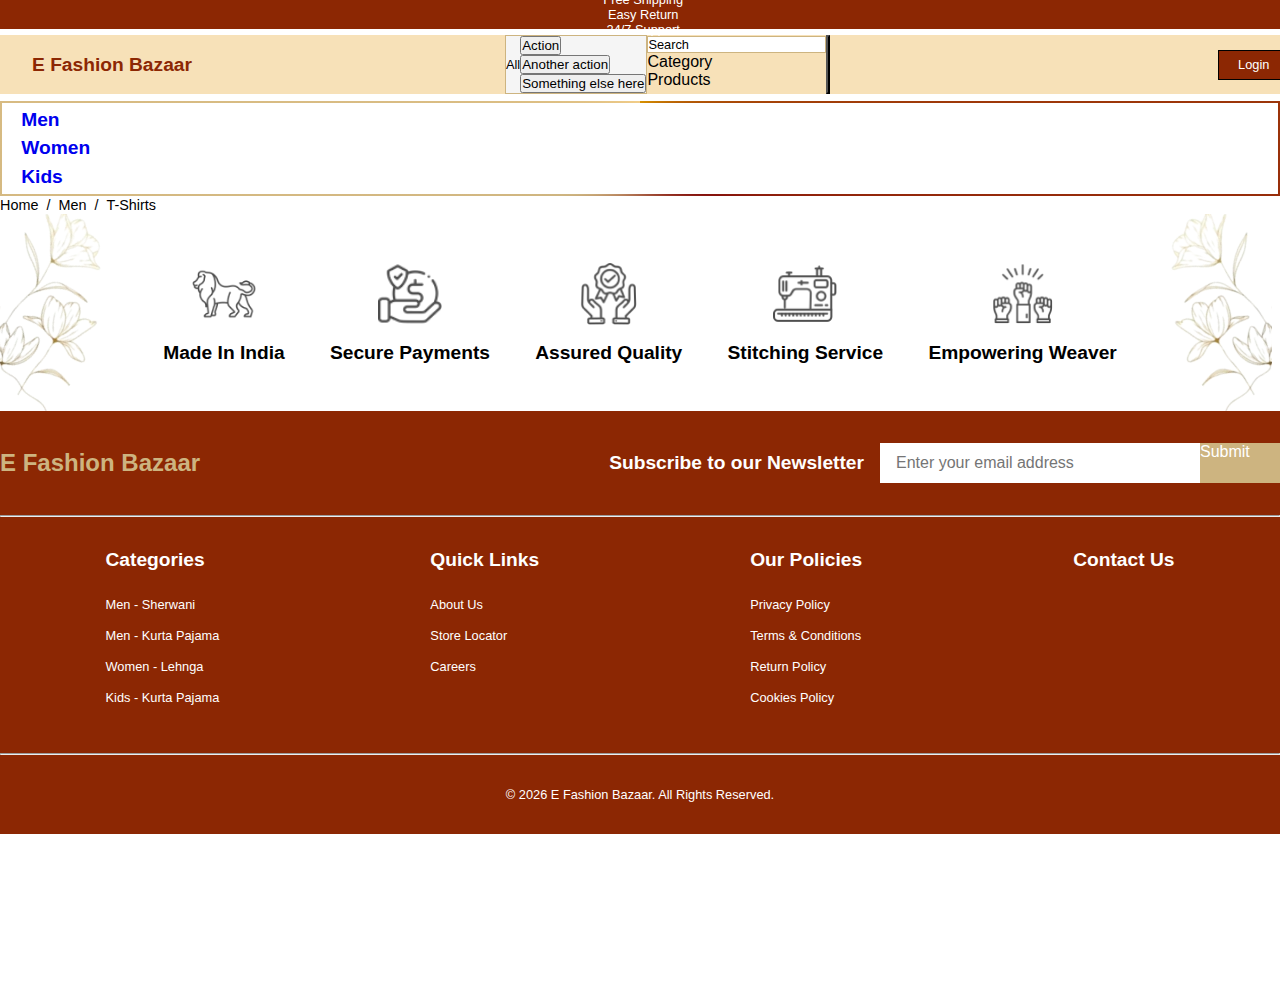
<file: common_base.html>
<!DOCTYPE html>
<html lang="en">
<head>
    <meta charset="UTF-8">
    <meta http-equiv="X-UA-Compatible" content="IE=edge">
    <meta name="viewport" content="width=device-width, initial-scale=1.0">
    <!-- Third party css starts -->
    <link href="https://cdn.jsdelivr.net/npm/bootstrap@5.3.0/dist/css/bootstrap.min.css" rel="stylesheet" integrity="sha384-9ndCyUaIbzAi2FUVXJi0CjmCapSmO7SnpJef0486qhLnuZ2cdeRhO02iuK6FUUVM" crossorigin="anonymous">
    <!-- Third party css ends -->
    <!-- App css starts -->
    <link rel="stylesheet" href="css/styleindex.css">
    <!-- App css ends -->
    <!-- Responsive for App css starts-->
    <link rel="stylesheet" href="css/responsive.css">
    <!-- Responsive for App css ends-->
    <!-- Font Awesome Icons starts -->
    <link rel="stylesheet" href="https://cdnjs.cloudflare.com/ajax/libs/font-awesome/5.15.3/css/all.min.css"
        integrity="sha512-iBBXm8fW90+nuLcSKlbmrPcLa0OT92xO1BIsZ+ywDWZCvqsWgccV3gFoRBv0z+8dLJgyAHIhR35VZc2oM/gI1w=="
        crossorigin="anonymous" referrerpolicy="no-referrer" />
    <!-- Font Awesome Icons ends -->
    <!-- Google Fonts starts -->
    <link rel="preconnect" href="https://fonts.googleapis.com">
    <link rel="preconnect" href="https://fonts.gstatic.com" crossorigin>
    <link href="https://fonts.googleapis.com/css2?family=Dancing+Script:wght@400&display=swap" rel="stylesheet">
    <!-- Google Fonts ends -->
    <title>efashionbazaar</title>
</head>
<body>
    <!-- Advertisement Navbar starts -->
    <div class="carousel slide advertisementNavbar" data-bs-ride="carousel">
        <div class="carousel-inner">
          <div class="carousel-item active">
            <div class="advertisementNavbarContainer">
                <i class="fas fa-truck advertisemenNavbartLogo"></i>
            <span class="advertisemenNavbartSpanText">Free Shipping</span>
            </div>
          </div>
          <div class="carousel-item">
            <div class="advertisementNavbarContainer">
                <i class="fas fa-undo-alt advertisemenNavbartLogo"></i>
                <span class="advertisemenNavbartSpanText">Easy Return</span>
            </div>
          </div>
          <div class="carousel-item">
            <div class="advertisementNavbarContainer">
                <i class="fas fa-headset advertisemenNavbartLogo"></i>
                <span class="advertisemenNavbartSpanText">24/7 Support</span>
            </div>
          </div>
        </div>
    </div>
    <!-- Advertisement Navbar ends -->

    <!-- Navbar starts -->
    <nav class="navbar navbar-light topNavbar">
        <div class="container-fluid">
            <div class="topNavbarBody">
                <div class="topNavbarLogo">
                    <a class="navbar-brand sideNavbarAnchor">
                        <span id="opensideNavbarTrigger">
                            <i class="fa fa-bars sideNavbarlogo" aria-hidden="true"></i>
                        </span>
                    </a>
                    <a href="index.html" class="navbar-brand">
                        E Fashion Bazaar
                    </a>
                </div>
                <!-- Sidebar starts -->
                <div class="sideNavbar" id="sideNavbar">
                    <div class="SideNavbartitleList">
                        <div class="sideNavbarCloseIcon">
                            x
                        </div>
                         <div class="SideNavbartitleListHeading">
                            Welcome !
                        </div>
                         <div class="btn sideNavbarLoginBtn productCardDetailsBtn">
                            Login
                        </div>
                    </div>
                    <hr>
                    <div class="filterBodyContainer accordion sidebarFilterBodyContainer " id="filterAccordionId">
                        <div class="accordion-item filterAccordionItem">
                            <h2 class="accordion-header" id="flush-headingOne">
                                <button class="accordion-button filterAccordionBtn collapsed" type="button" data-bs-toggle="collapse" data-bs-target="#flush-collapseOne" aria-expanded="false" aria-controls="flush-collapseOne">
                                    MEN
                                </button>
                            </h2>
                            <div id="flush-collapseOne" class="accordion-collapse collapse" aria-labelledby="flush-headingOne" data-bs-parent="#filterAccordionId">
                                <div class="accordion-body">
                                    
                                </div>
                            </div>
                        </div>
                        <div class="accordion-item filterAccordionItem">
                            <h2 class="accordion-header" id="flush-headingTwo">
                                <button class="accordion-button filterAccordionBtn collapsed" type="button" data-bs-toggle="collapse" data-bs-target="#flush-collapseTwo" aria-expanded="false" aria-controls="flush-collapseTwo">
                                    WOMEN
                                </button>
                            </h2>
                            <div id="flush-collapseTwo" class="accordion-collapse collapse" aria-labelledby="flush-headingTwo" data-bs-parent="#filterAccordionId">
                                <div class="accordion-body">
                                   <ul>
                                    <li>LEHENGA</li>
                                    <li>SAREE</li>
                                    <li>INDO WESTERN</li>
                                    <li>NEW ARRIVALS</li>
                                    <li>BEST SELLER</li>
                                    <li>VIEW ALL</li>
                                   </ul>
                                </div>
                            </div>
                        </div>
                        <div class="accordion-item filterAccordionItem">
                            <h2 class="accordion-header" id="flush-headingThree">
                                <button class="accordion-button filterAccordionBtn collapsed" type="button" data-bs-toggle="collapse" data-bs-target="#flush-collapseThree" aria-expanded="false" aria-controls="flush-collapseThree">
                                    KIDS
                                </button>
                            </h2>
                            <div id="flush-collapseThree" class="accordion-collapse collapse" aria-labelledby="flush-headingThree" data-bs-parent="#filterAccordionId">
                                <div class="accordion-body">
                                    
                                </div>
                            </div>
                        </div>
                        <div class="accordion-item filterAccordionItem">
                            <h2 class="accordion-header" id="flush-headingFour">
                                <button class="accordion-button filterAccordionBtn collapsed" type="button" data-bs-toggle="collapse" data-bs-target="#flush-collapseFour" aria-expanded="false" aria-controls="flush-collapseFour">
                                    NEW ARRIVALS
                                </button>
                            </h2>
                            <div id="flush-collapseFour" class="accordion-collapse collapse" aria-labelledby="flush-headingFour" data-bs-parent="#filterAccordionId">
                                <div class="accordion-body">
                                    
                                </div>
                            </div>
                        </div>
                        <div class="accordion-item filterAccordionItem">
                            <h2 class="accordion-header" id="flush-headingFive">
                                <button class="accordion-button filterAccordionBtn collapsed" type="button" data-bs-toggle="collapse" data-bs-target="#flush-collapseFive" aria-expanded="false" aria-controls="flush-collapseFive">
                                    BLOGS
                                </button>
                            </h2>
                            <div id="flush-collapseFive" class="accordion-collapse collapse" aria-labelledby="flush-headingFive" data-bs-parent="#filterAccordionId">
                                <div class="accordion-body">
                                    
                                </div>
                            </div>
                        </div>
                    </div>
                    <hr>
                    <div class="SideNavbarAboutMyContent">
                        <ul>
                            <li>MY ACCOUNT</li>
                            <li>MY WISHLIST</li>
                            <li>MY CART</li>
                        </ul>
                    </div>
                    <hr>
                    <div class="SideNavbarContactList">
                        <div class="SideNavbarContactListTitle">
                            CONTACT
                        </div>
                        <div class="SideNavbarContactListIcons">
                        </div>
                    </div>
                </div>
                <!-- Sidebar ends -->

                <!-- Search bar starts -->
                <div class="topNavbarSearch">
                    <!-- dropdown to select category -->
                    <div class="dropdown topNavbarSearchDropdown">
                        <button class="btn dropdown-toggle topNavbarSearchDropdownBtn" type="button" id="dropdownMenu2"
                            data-bs-toggle="dropdown" aria-expanded="false">
                            All
                        </button>
                        <ul class="dropdown-menu topNavbarSearchDropdownMenu" aria-labelledby="dropdownMenu2">
                            <li><button class="dropdown-item" type="button">Action</button></li>
                            <li><button class="dropdown-item" type="button">Another action</button></li>
                            <li><button class="dropdown-item" type="button">Something else here</button></li>
                        </ul>
                    </div>
                    <!-- dropdown ends -->
                    <div class="topNavbarSearchInputContainer">
                        <input type="text" name="search" placeholder="Search" class="form-control topNavbarSearchInput"
                         required>
                        <p class="topNavbarSearchInputWordWrapper">
                            Category
                        </p>
                         <p class="topNavbarSearchInputWordWrapper">
                            Products
                        </p> 
                    </div>

                    <button class="btn topNavbarSearchBtn" type="submit">
                        <i class="fas fa-search searchIcon"></i>
                    </button>
                </div>
                <!-- Search bar ends -->

                <!-- Login and cart icon starts -->
                <div class="topNavbarRightEnd">
                    <a href="#" class="btn navbarLoginBtn">Login</a>
                    <div class="topNavbarIcons">
                        <a href="#" class="nav-item">
                            <i class="fas fa-heart navbarWishlistIcon"></i>
                        </a>
                        <a href="#" class="nav-item">
                            <i class="fas fa-shopping-cart navbarCartIcon"></i>
                        </a>
                    </div>
                </div>
                <!-- Login and cart icon ends -->
            </div>
        </div>
    </nav>
    <!-- Navbar ends -->

    <!-- Category Navbar starts -->
    <div class="container" id="CategoryNavbarContainer">
        <nav class="navbar navbar-light categoryNavbar">
            <div class="container">
                <ul class="navbar-nav categoryNavbarUl mx-auto">
                    <li class="nav-item categoryNavbarList" id="categoryNavbarListMen">
                        <a class="nav-link" href="#">Men</a>
                        <div class="nav-megaDropdown" id="nav-megaDropdownForMen">
                            <div class="nav-megaDropdownContent container">
                                <div class="megaDropdownContentBody">
                                    <h3 class="megaDropdownContentBodyTitle">
                                        Shop By Category
                                    </h3>
                                    <div class="megaDropdownContentBodyBtns">
                                        <a href="#" class="btn categoryDropdownBtn markBorderInBtn">Kurta Pajama</a>
                                        <a href="#" class="btn categoryDropdownBtn markBorderInBtn">Sherwani</a>
                                        <a href="#" class="btn categoryDropdownBtn markBorderInBtn">Nehru Jacket</a>
                                        <a href="#" class="btn categoryDropdownBtn markBorderInBtn">Kurta</a>
                                        <a href="#" class="btn categoryDropdownBtn markBorderInBtn">Dhoti</a>
                                        <a href="#" class="btn categoryDropdownBtn markBorderInBtn">Jodhpuri</a>
                                        <a href="#" class="btn categoryDropdownBtn markBorderInBtn">Blazer</a>
                                    </div>
                                    <hr class="megaDropdownContentBodyHR">
                                    <div class="megaDropdownContentBodyFooterBtns">
                                        <a href="#" class="btn categoryDropdownBtn fillInnerColorBtn">New Arrival</a>
                                        <a href="#" class="btn categoryDropdownBtn fillInnerColorBtn">Custom Order</a>
                                        <a href="#" class="btn categoryDropdownBtn fillInnerColorBtn">Top Selling</a>
                                        <a href="#" class="btn categoryDropdownBtn fillInnerColorBtn">View All</a>
                                    </div>
                                </div>
                                <div class="megaDropdownContentFooter">
                                    <img src="images/image 2.png" class="d-block w-100" alt="...">
                                </div>
                            </div>
                        </div>
                    </li>
                    <li class="nav-item categoryNavbarList" id="categoryNavbarListWomen">
                        <a class="nav-link" href="#">Women</a>
                        <div class="nav-megaDropdown" id="nav-megaDropdownForWomen">
                            <div class="nav-megaDropdownContent">
                                
                            </div>
                        </div>
                    </li>
                    <li class="nav-item categoryNavbarList" id="categoryNavbarListKids">
                        <a class="nav-link" href="#">Kids</a>
                        <div class="nav-megaDropdown" id="nav-megaDropdownForKids">
                            <div class="nav-megaDropdownContent">
                                
                            </div>
                        </div>
                    </li>
                </ul>
              </div>
        </nav>
        <!-- Search bar starts -->
        <div class="topNavbarSearch searchBelowCategoryNavbar">
            <!-- dropdown to select category -->
            <div class="dropdown topNavbarSearchDropdown">
                <button class="btn dropdown-toggle topNavbarSearchDropdownBtn" type="button" id="dropdownMenu2"
                    data-bs-toggle="dropdown" aria-expanded="false">
                    All
                </button>
                <ul class="dropdown-menu topNavbarSearchDropdownMenu" aria-labelledby="dropdownMenu2">
                    <li><button class="dropdown-item" type="button">Action</button></li>
                    <li><button class="dropdown-item" type="button">Another action</button></li>
                    <li><button class="dropdown-item" type="button">Something else here</button></li>
                </ul>
            </div>
            <!-- dropdown ends -->
            <input type="text" name="search" class="form-control topNavbarSearchInput"
                placeholder="Search Products" required>
            <button class="btn topNavbarSearchBtn" type="submit">
                <i class="fas fa-search searchIcon"></i>
            </button>
        </div>
        <!-- Search bar ends -->
    </div>
    <!-- Category Navbar ends  -->

    <!-- Breadcrumb starts  -->
    <section class="container breadcrumbSection">
        <ul class="breadcrumList">
            <li class="breadcrumlistItem">
                <a href="#" class="breadcrumlistItemLink">Home</a>
            </li>
            <li class="breadcrumlistItem">
                <span class="breadcrumlistItemLink">/</span>
            </li>
            <li class="breadcrumlistItem">
                <a href="#" class="breadcrumlistItemLink">Men</a>
            </li>
            <li class="breadcrumlistItem">
                <span class="breadcrumlistItemLink">/</span>
            </li>
            <li class="breadcrumlistItem">
                <a href="#" class="breadcrumlistItemLink">T-Shirts</a>
            </li>
        </ul>
    </section>
    <!-- Breadcrumb ends  -->

    <!-- Logo Section Starts -->
    <section class="logoSection">
        <img src="images/icons/logo-made-in-india-left.png" class="flowerbesideMadeOfIndia" alt="">
        <div class="logoSectionCard">
            <img src="images/icons/made_in_india.png" class="logoSectionCardImage" alt="">
            <h3 class="logoSectionCardDetailsTitle">Made In India</h3>
            </div>
        </div>
        <div class="logoSectionCard">
            <img src="images/icons/secure-payments.png" class="logoSectionCardImage" alt="">
            <h3 class="logoSectionCardDetailsTitle">Secure Payments</h3>
            </div>
        </div>
        <div class="logoSectionCard">
            <img src="images/icons/assured-quality.png" class="logoSectionCardImage" alt="">
            <h3 class="logoSectionCardDetailsTitle">Assured Quality</h3>
            </div>
        </div>
        <div class="logoSectionCard">
            <img src="images/icons/stitching-service.png" class="logoSectionCardImage" alt="">
            <h3 class="logoSectionCardDetailsTitle">Stitching Service</h3>
            </div>
        </div>
        <div class="logoSectionCard">
            <img src="images/icons/empowering-weaver.png" class="logoSectionCardImage" alt="">
            <h3 class="logoSectionCardDetailsTitle">Empowering Weaver</h3>
            </div>
        </div>
        <img src="images/icons/logo-made-in-india-right.png" class="flowerbesideMadeOfIndia" alt="">
    </section>
    <!-- Logo Section Ends -->

    <!-- Footer Starts -->
    <section class="footerSection">
        <div class="container">
            <div class="footerSectionTitle">
                <h3 class="footerSectionTitleText">E Fashion Bazaar</h3>
                <div class="footerNewsLetterContainer">
                    <h4 class="subscribeNewsletterTitle">
                        Subscribe to our Newsletter
                    </h4>
                <div class="footerNewsLetterInputContainer">
                    <input type="text" class="footerNewsLetterInput" placeholder="Enter your email address">
                    <a href="#" class="btn footerNewsLetterBtn">Submit</a>
                    </div>
                </div>
            </div>
            <hr class="footerHr">
            <div class="footerSectionBody">
                <div class="footerSectionBodyCard">
                    <h5 class="footerSectionBodyCardTitle">
                        Categories
                    </h5>
                    <ul class="footerSectionBodyCardList">
                        <li class="footerSectionBodyCardListItem">
                            <a href="#" class="footerSectionBodyCardLink">Men - Sherwani</a>
                        </li>
                        <li class="footerSectionBodyCardListItem">
                            <a href="#" class="footerSectionBodyCardLink">Men - Kurta Pajama</a>
                        </li>
                        <li class="footerSectionBodyCardListItem">
                            <a href="#" class="footerSectionBodyCardLink">Women - Lehnga</a>
                        </li>
                        <li class="footerSectionBodyCardListItem">
                            <a href="#" class="footerSectionBodyCardLink">Kids - Kurta Pajama</a>
                        </li>
                    </ul>
                </div>
                <div class="footerSectionBodyCard">
                    <h5 class="footerSectionBodyCardTitle">
                        Quick Links
                    </h5>
                    <ul class="footerSectionBodyCardList">
                        <li class="footerSectionBodyCardListItem">
                            <a href="#" class="footerSectionBodyCardLink">About Us</a>
                        </li>
                        <li class="footerSectionBodyCardListItem">
                            <a href="#" class="footerSectionBodyCardLink">Store Locator</a>
                        </li>
                        <li class="footerSectionBodyCardListItem">
                            <a href="#" class="footerSectionBodyCardLink">Careers</a>
                        </li>
                    </ul>
                </div>
                <div class="footerSectionBodyCard">
                    <h5 class="footerSectionBodyCardTitle">
                        Our Policies
                    </h5>
                    <ul class="footerSectionBodyCardList">
                        <li class="footerSectionBodyCardListItem">
                            <a href="#" class="footerSectionBodyCardLink">Privacy Policy</a>
                        </li>
                        <li class="footerSectionBodyCardListItem">
                            <a href="#" class="footerSectionBodyCardLink">Terms & Conditions</a>
                        </li>
                        <li class="footerSectionBodyCardListItem">
                            <a href="#" class="footerSectionBodyCardLink">Return Policy</a>
                        </li>
                        <li class="footerSectionBodyCardListItem">
                            <a href="#" class="footerSectionBodyCardLink">Cookies Policy</a>
                        </li>
                    </ul>
                </div>
                <div class="footerSectionBodyCard">
                    <h5 class="footerSectionBodyCardTitle">
                        Contact Us
                    </h5>
                    <ul class="footerSectionBodyCardList">
                        <li class="footerSectionBodyCardListItem">
                            <a href="#" class="footerSectionBodyCardLink">
                                <i class="fas fa-envelope footerSectionBodyCardLinkIcon"></i>
                            </a>
                        </li>
                        <li class="footerSectionBodyCardListItem">
                            <a href="#" class="footerSectionBodyCardLink">
                                <i class="fas fa-phone-alt footerSectionBodyCardLinkIcon"></i>
                            </a>
                        </li>
                        <li class="footerSectionBodyCardListItem">
                            <a href="#" class="footerSectionBodyCardLink">
                                <i class="fab fa-facebook-f footerSectionBodyCardLinkIcon"></i>
                            </a>
                            </a>
                        </li>
                        <li class="footerSectionBodyCardListItem">
                            <a href="#" class="footerSectionBodyCardLink">
                                <i class="fab fa-instagram footerSectionBodyCardLinkIcon"></i>
                            </a>
                        </li>
                    </ul>
                </div>
            </div>
            <hr class="footerHr">
            <div class="footerSectionBottom">
                <p class="footerSectionBottomText">
                    © <span id="copyrightYear"></span> E Fashion Bazaar. All Rights Reserved.
                </p>
            </div>
        </div>
        <div class="scrolltop float-right">
            <i class="fa fa-arrow-up" id="scrollBtn"></i>
        </div>
    </section>
    <!-- Footer Ends  -->

    <!-- Third party js starts -->
    <script src="https://cdn.jsdelivr.net/npm/bootstrap@5.3.0/dist/js/bootstrap.bundle.min.js" integrity="sha384-geWF76RCwLtnZ8qwWowPQNguL3RmwHVBC9FhGdlKrxdiJJigb/j/68SIy3Te4Bkz" crossorigin="anonymous"></script>
    <!-- Third party js ends -->
    <!-- App Js starts -->
    <script src="js/commonScript.js"></script>
    <!-- App Js ends -->
</body>
</html>
</file>
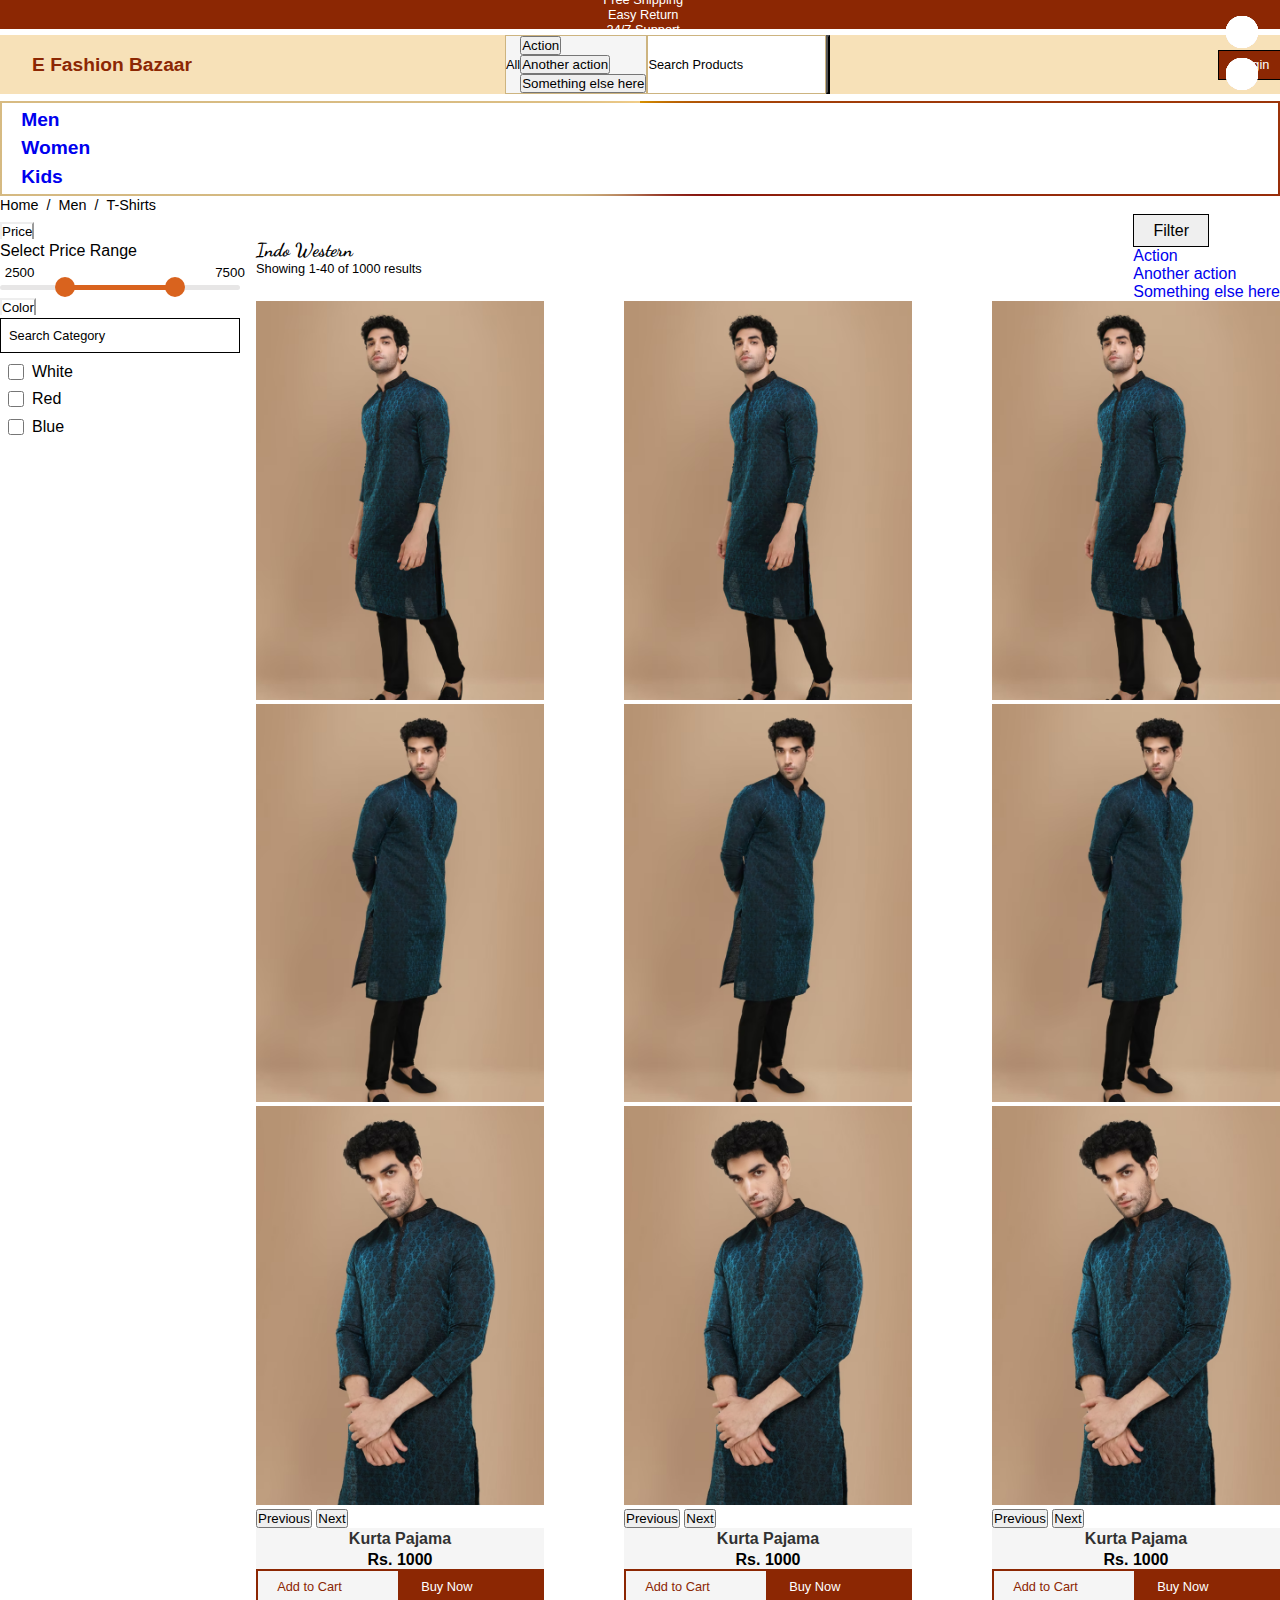
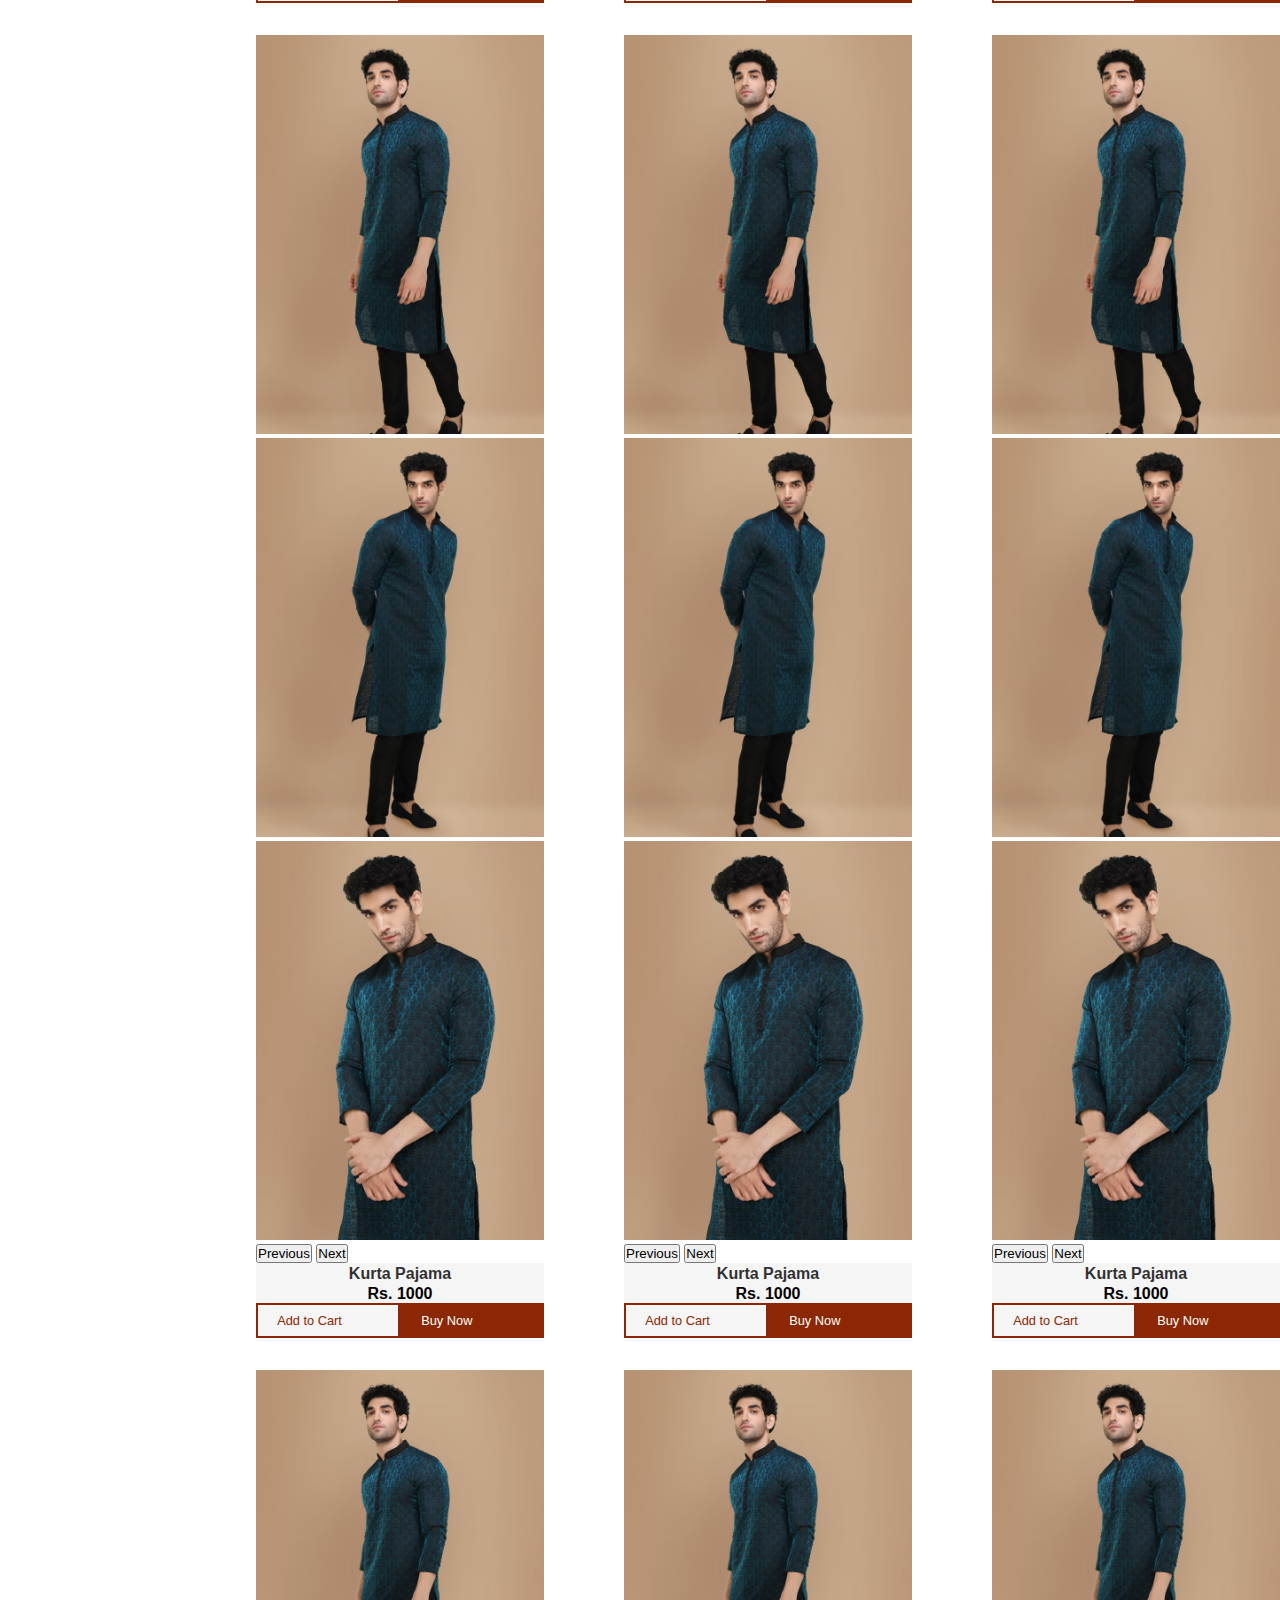
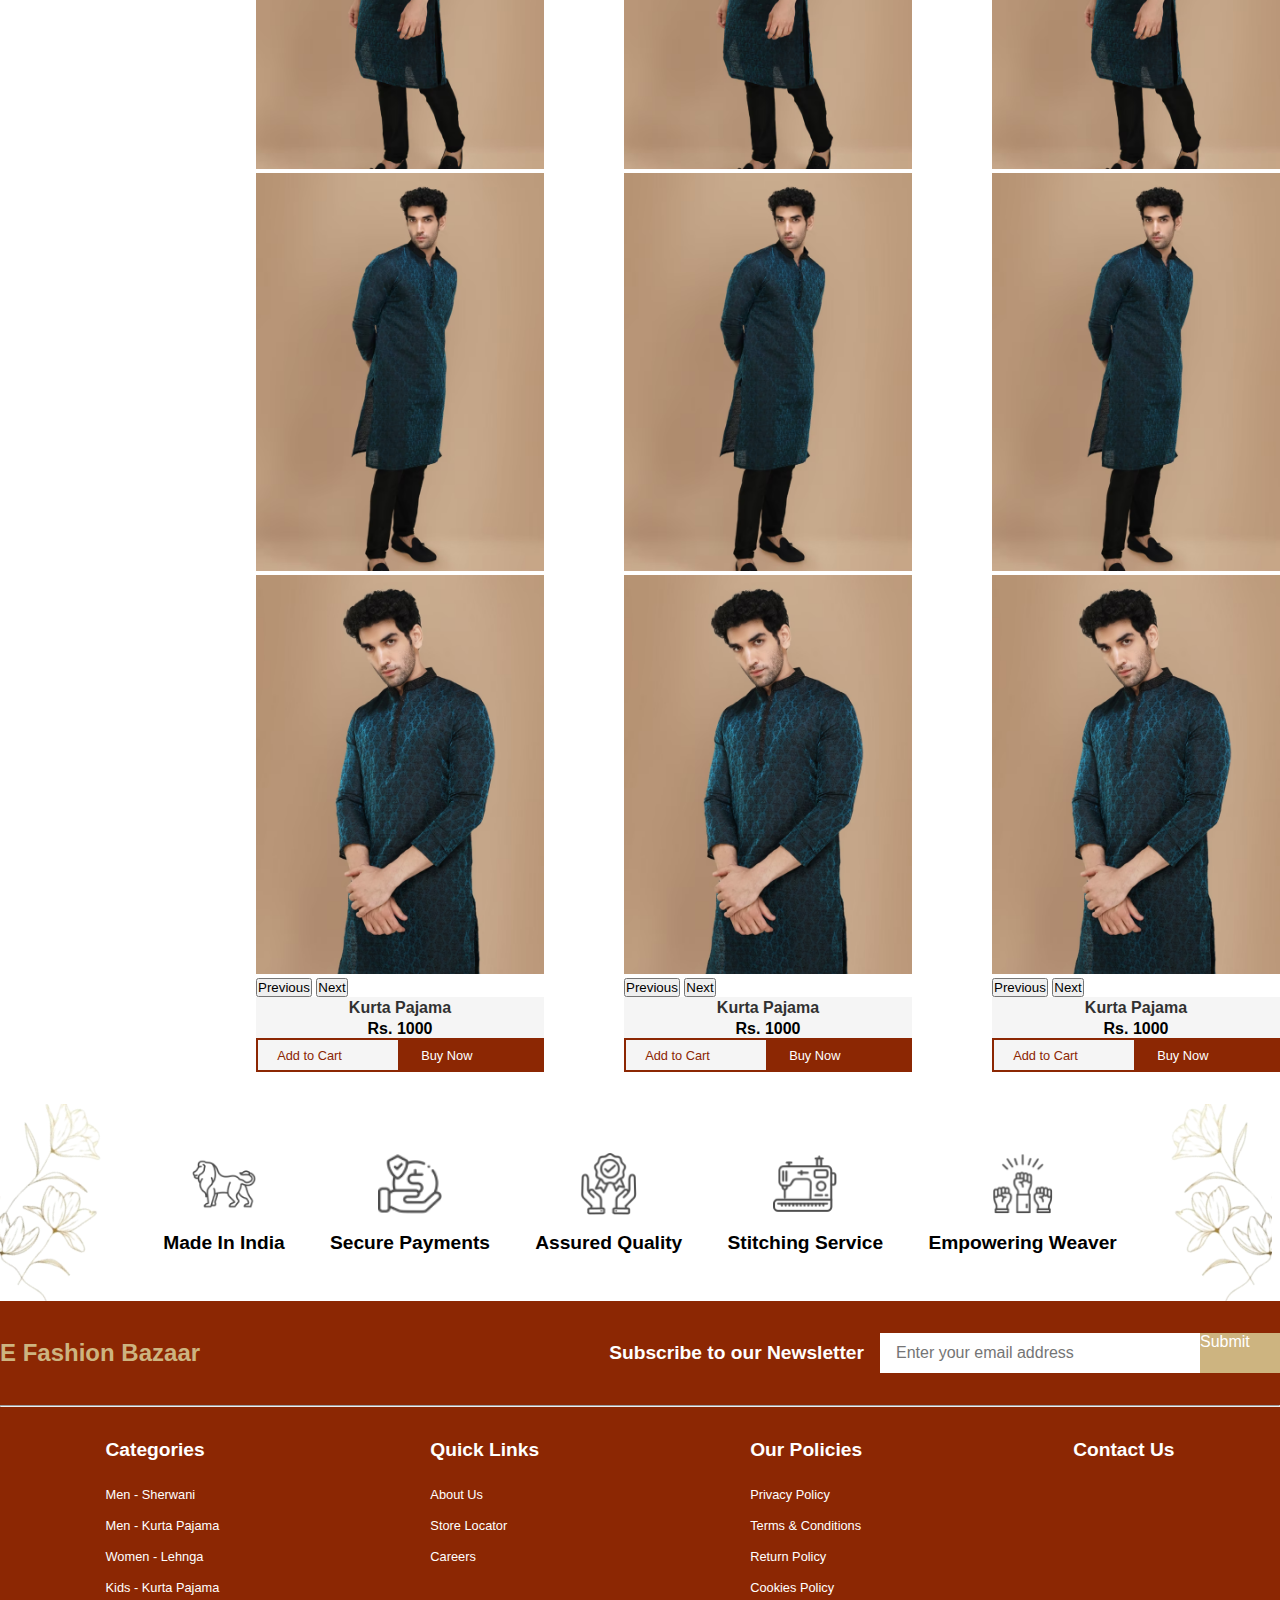
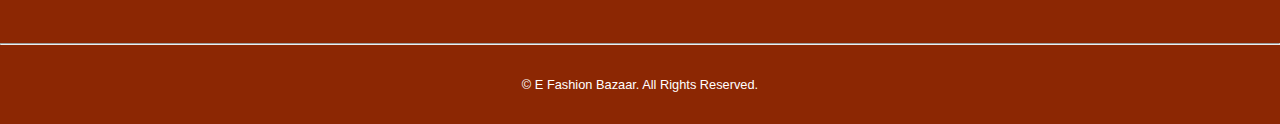
<file: search.html>
<!DOCTYPE html>
<html lang="en">
<head>
    <meta charset="UTF-8">
    <meta http-equiv="X-UA-Compatible" content="IE=edge">
    <meta name="viewport" content="width=device-width, initial-scale=1.0">
    <!-- Third party css starts -->
    <link href="https://cdn.jsdelivr.net/npm/bootstrap@5.3.0/dist/css/bootstrap.min.css" rel="stylesheet" integrity="sha384-9ndCyUaIbzAi2FUVXJi0CjmCapSmO7SnpJef0486qhLnuZ2cdeRhO02iuK6FUUVM" crossorigin="anonymous">
    <!-- Third party css ends -->
    <!-- App css starts -->
    <link rel="stylesheet" href="css/styleindex.css">
    <!-- App css ends -->
    <!-- Responsive for App css starts-->
    <link rel="stylesheet" href="css/responsive.css">
    <!-- Responsive for App css ends-->
    <!-- Font Awesome Icons starts -->
    <link rel="stylesheet" href="https://cdnjs.cloudflare.com/ajax/libs/font-awesome/5.15.3/css/all.min.css"
        integrity="sha512-iBBXm8fW90+nuLcSKlbmrPcLa0OT92xO1BIsZ+ywDWZCvqsWgccV3gFoRBv0z+8dLJgyAHIhR35VZc2oM/gI1w=="
        crossorigin="anonymous" referrerpolicy="no-referrer" />
    <!-- Font Awesome Icons ends -->
    <!-- Google Fonts starts -->
    <link rel="preconnect" href="https://fonts.googleapis.com">
    <link rel="preconnect" href="https://fonts.gstatic.com" crossorigin>
    <link href="https://fonts.googleapis.com/css2?family=Dancing+Script:wght@400&display=swap" rel="stylesheet">
    <!-- Google Fonts ends -->
    <title>efashionbazaar</title>
</head>
<body>

    <!-- Advertisement Navbar starts -->
    <div class="carousel slide advertisementNavbar" data-bs-ride="carousel">
        <div class="carousel-inner">
          <div class="carousel-item active">
            <div class="advertisementNavbarContainer">
                <i class="fas fa-truck advertisemenNavbartLogo"></i>
            <span class="advertisemenNavbartSpanText">Free Shipping</span>
            </div>
          </div>
          <div class="carousel-item">
            <div class="advertisementNavbarContainer">
                <i class="fas fa-undo-alt advertisemenNavbartLogo"></i>
                <span class="advertisemenNavbartSpanText">Easy Return</span>
            </div>
          </div>
          <div class="carousel-item">
            <div class="advertisementNavbarContainer">
                <i class="fas fa-headset advertisemenNavbartLogo"></i>
                <span class="advertisemenNavbartSpanText">24/7 Support</span>
            </div>
          </div>
        </div>
    </div>
    <!-- Advertisement Navbar ends -->

    <!-- Navbar starts -->
    <nav class="navbar navbar-light topNavbar">
        <div class="container-fluid">
            <div class="topNavbarBody">
                <div class="topNavbarLogo">
                    <a href="index.html" class="navbar-brand">
                        E Fashion Bazaar
                    </a>
                </div>
                <div class="topNavbarSearch">
                    <!-- dropdown to select category -->
                    <div class="dropdown topNavbarSearchDropdown">
                        <button class="btn dropdown-toggle topNavbarSearchDropdownBtn" type="button" id="dropdownMenu2"
                            data-bs-toggle="dropdown" aria-expanded="false">
                            All
                        </button>
                        <ul class="dropdown-menu topNavbarSearchDropdownMenu" aria-labelledby="dropdownMenu2">
                            <li><button class="dropdown-item" type="button">Action</button></li>
                            <li><button class="dropdown-item" type="button">Another action</button></li>
                            <li><button class="dropdown-item" type="button">Something else here</button></li>
                        </ul>
                    </div>
                    <!-- dropdown ends -->
                    <input type="text" name="search" class="form-control topNavbarSearchInput"
                        placeholder="Search Products" required>
                    <button class="btn topNavbarSearchBtn" type="submit">
                        <i class="fas fa-search searchIcon"></i>
                    </button>
                </div>
                <div class="topNavbarRightEnd">
                    <a href="#" class="btn navbarLoginBtn">Login</a>
                    <div class="topNavbarIcons">
                        <a href="#" class="nav-item">
                            <i class="fas fa-heart navbarWishlistIcon"></i>
                        </a>
                        <a href="#" class="nav-item">
                            <i class="fas fa-shopping-cart navbarCartIcon"></i>
                        </a>
                    </div>
                </div>
            </div>
        </div>
    </nav>
    <!-- Navbar ends -->

    <!-- Category Navbar starts -->
    <div class="container" id="CategoryNavbarContainer">
        <nav class="navbar navbar-light categoryNavbar">
            <div class="container">
                <ul class="navbar-nav categoryNavbarUl mx-auto">
                    <li class="nav-item categoryNavbarList" id="categoryNavbarListMen">
                        <a class="nav-link" href="#">Men</a>
                        <div class="nav-megaDropdown" id="nav-megaDropdownForMen">
                            <div class="nav-megaDropdownContent container">
                                <div class="megaDropdownContentBody">
                                    <h3 class="megaDropdownContentBodyTitle">
                                        Shop By Category
                                    </h3>
                                    <div class="megaDropdownContentBodyBtns">
                                        <a href="#" class="btn categoryDropdownBtn markBorderInBtn">Kurta Pajama</a>
                                        <a href="#" class="btn categoryDropdownBtn markBorderInBtn">Sherwani</a>
                                        <a href="#" class="btn categoryDropdownBtn markBorderInBtn">Nehru Jacket</a>
                                        <a href="#" class="btn categoryDropdownBtn markBorderInBtn">Kurta</a>
                                        <a href="#" class="btn categoryDropdownBtn markBorderInBtn">Dhoti</a>
                                        <a href="#" class="btn categoryDropdownBtn markBorderInBtn">Jodhpuri</a>
                                        <a href="#" class="btn categoryDropdownBtn markBorderInBtn">Blazer</a>
                                    </div>
                                    <hr class="megaDropdownContentBodyHR">
                                    <div class="megaDropdownContentBodyFooterBtns">
                                        <a href="#" class="btn categoryDropdownBtn fillInnerColorBtn">New Arrival</a>
                                        <a href="#" class="btn categoryDropdownBtn fillInnerColorBtn">Custom Order</a>
                                        <a href="#" class="btn categoryDropdownBtn fillInnerColorBtn">Top Selling</a>
                                        <a href="#" class="btn categoryDropdownBtn fillInnerColorBtn">View All</a>
                                    </div>
                                </div>
                                <div class="megaDropdownContentFooter">
                                    <img src="images/image 2.png" class="d-block w-100" alt="...">
                                </div>
                            </div>
                        </div>
                    </li>
                    <li class="nav-item categoryNavbarList" id="categoryNavbarListWomen">
                        <a class="nav-link" href="#">Women</a>
                        <div class="nav-megaDropdown" id="nav-megaDropdownForWomen">
                            <div class="nav-megaDropdownContent">
                                
                            </div>
                        </div>
                    </li>
                    <li class="nav-item categoryNavbarList" id="categoryNavbarListKids">
                        <a class="nav-link" href="#">Kids</a>
                        <div class="nav-megaDropdown" id="nav-megaDropdownForKids">
                            <div class="nav-megaDropdownContent">
                                
                            </div>
                        </div>
                    </li>
                </ul>
              </div>
        </nav>
        <!-- Search bar starts -->
        <div class="topNavbarSearch searchBelowCategoryNavbar">
            <!-- dropdown to select category -->
            <div class="dropdown topNavbarSearchDropdown">
                <button class="btn dropdown-toggle topNavbarSearchDropdownBtn" type="button" id="dropdownMenu2"
                    data-bs-toggle="dropdown" aria-expanded="false">
                    All
                </button>
                <ul class="dropdown-menu topNavbarSearchDropdownMenu" aria-labelledby="dropdownMenu2">
                    <li><button class="dropdown-item" type="button">Action</button></li>
                    <li><button class="dropdown-item" type="button">Another action</button></li>
                    <li><button class="dropdown-item" type="button">Something else here</button></li>
                </ul>
            </div>
            <!-- dropdown ends -->
            <input type="text" name="search" class="form-control topNavbarSearchInput"
                placeholder="Search Products" required>
            <button class="btn topNavbarSearchBtn" type="submit">
                <i class="fas fa-search searchIcon"></i>
            </button>
        </div>
        <!-- Search bar ends -->
    </div>
    <!-- Category Navbar ends  -->

    <!-- Breadcrumb starts  -->
    <section class="container breadcrumbSection">
        <ul class="breadcrumList">
            <li class="breadcrumlistItem">
                <a href="#" class="breadcrumlistItemLink">Home</a>
            </li>
            <li class="breadcrumlistItem">
                <span class="breadcrumlistItemLink">/</span>
            </li>
            <li class="breadcrumlistItem">
                <a href="#" class="breadcrumlistItemLink">Men</a>
            </li>
            <li class="breadcrumlistItem">
                <span class="breadcrumlistItemLink">/</span>
            </li>
            <li class="breadcrumlistItem">
                <a href="#" class="breadcrumlistItemLink">T-Shirts</a>
            </li>
        </ul>
    </section>
    <!-- Breadcrumb ends  -->

    <!-- Search Section Starts -->
    <section class="searchSection container">
        <div class="filterBodyContainer accordion" id="filterAccordionId">
            <div class="accordion-item filterAccordionItem">
                <h2 class="accordion-header" id="flush-headingOne">
                    <button class="accordion-button filterAccordionBtn collapsed" type="button" data-bs-toggle="collapse" data-bs-target="#flush-collapseOne" aria-expanded="false" aria-controls="flush-collapseOne">
                        Price
                    </button>
                </h2>
                <div id="flush-collapseOne" class="accordion-collapse collapse" aria-labelledby="flush-headingOne" data-bs-parent="#filterAccordionId">
                    <div class="accordion-body">
                        <p>Select Price Range</p>
                        <div class="priceInput">
                            <div class="priceField">
                                <input type="number" class="priceFieldInputMin" value="2500">
                                <input type="number" class="priceFieldInputMax" value="7500">
                            </div>
                            <div class="price-slider">
                                <div class="progress"></div>
                            </div>
                            <div class="priceRange-input">
                                <input type="range" class="priceRangeInputMin" min="0" max="10000" value="2500">
                                <input type="range" class="priceRangeInputMax" min="0" max="10000" value="7500">
                            </div>
                        </div>
                    </div>
                </div>
            </div>
            <div class="accordion-item filterAccordionItem">
                <h2 class="accordion-header" id="flush-headingTwo">
                    <button class="accordion-button filterAccordionBtn collapsed" type="button" data-bs-toggle="collapse" data-bs-target="#flush-collapseTwo" aria-expanded="false" aria-controls="flush-collapseTwo">
                        Color
                    </button>
                </h2>
                <div id="flush-collapseTwo" class="accordion-collapse collapse" aria-labelledby="flush-headingTwo" data-bs-parent="#filterAccordionId">
                    <div class="accordion-body">
                        <div class="checkboxTypeFilterBody">
                            <input type="text" class="checkboxTypeFilterSearchBoxInput" name="text" placeholder="Search Category">
                            <div class="checkboxTypeFilterBodyList">
                                <input class="checkboxTypeFilterBodyListCheckbox" type="checkbox" name="white">
                                <label class="checkboxTypeFilterBodyListLabel" for="white">White</label>
                            </div>
                            <div class="checkboxTypeFilterBodyList">
                                <input class="checkboxTypeFilterBodyListCheckbox" type="checkbox" name="red">
                                <label class="checkboxTypeFilterBodyListLabel" for="red">Red</label>
                            </div>
                            <div class="checkboxTypeFilterBodyList">
                                <input class="checkboxTypeFilterBodyListCheckbox" type="checkbox" name="blue">
                                <label class="checkboxTypeFilterBodyListLabel" for="blue">Blue</label>
                            </div>
                        </div>
                    </div>
                </div>
            </div>
        </div>
        <div class="searchResultContainer">
            <div class="searchResultContainerHead">
                <div class="searchResultContainerHeadTitleContainer">
                    <h3 class="searchResultContainerHeadBodyTitle">Indo Western</h3>
                    <p class="searchResultContainerHeadBodyCount">Showing 1-40 of 1000 results</p>
                </div>
                <div class="dropdown">
                    <button class="btn searchResultfilterBtn dropdown-toggle" type="button" id="filterBtnId" data-bs-toggle="dropdown" aria-expanded="false">
                        Filter
                    </button>
                    <ul class="dropdown-menu searchResultfilterDropdownList" aria-labelledby="filterBtnId">
                        <li><a class="dropdown-item searchResultfilterDropdownListItem" href="#">Action</a></li>
                        <li><a class="dropdown-item searchResultfilterDropdownListItem" href="#">Another action</a></li>
                        <li><a class="dropdown-item searchResultfilterDropdownListItem" href="#">Something else here</a></li>
                    </ul>
                </div>
            </div>
            <div class="searchResultContainerBody">
                <div class="searchResultproducts">
                    <div class="card productCard">
                        <div id="productcarouselControls1" class="carousel slide" data-bs-ride="carousel">
                            <div class="carousel-inner">
                              <div class="carousel-item active">
                                <img src="images/product/kurtapajama.png" class="card-img-top productCardImage" alt="...">
                                <span class="iconSpaninProductCard wishlistIconInProductCard">
                                    <i class="far fa-heart navbarWishlistIcon"></i>
                                </span>
                                <span class="iconSpaninProductCard eyeIconInProductCard">
                                    <i class="fas fa-eye navbarCartIcon"></i>
                                </span>
                              </div>
                              <div class="carousel-item">
                                <img src="images/product/kurtapajama2.avif" class="card-img-top productCardImage" alt="...">
                                <span class="iconSpaninProductCard wishlistIconInProductCard">
                                    <i class="far fa-heart navbarWishlistIcon"></i>
                                </span>
                                <span class="iconSpaninProductCard eyeIconInProductCard">
                                    <i class="fas fa-eye navbarCartIcon"></i>
                                </span>
                              </div>
                              <div class="carousel-item">
                                <img src="images/product/kurtapajama3.avif" class="card-img-top productCardImage" alt="...">
                                <span class="iconSpaninProductCard wishlistIconInProductCard">
                                    <i class="far fa-heart navbarWishlistIcon"></i>
                                </span>
                                <span class="iconSpaninProductCard eyeIconInProductCard">
                                    <i class="fas fa-eye navbarCartIcon"></i>
                                </span>
                              </div>
                            </div>
                            <button class="carousel-control-prev" type="button" data-bs-target="#productcarouselControls1" data-bs-slide="prev">
                              <span class="carousel-control-prev-icon" aria-hidden="true"></span>
                              <span class="visually-hidden">Previous</span>
                            </button>
                            <button class="carousel-control-next" type="button" data-bs-target="#productcarouselControls1" data-bs-slide="next">
                              <span class="carousel-control-next-icon" aria-hidden="true"></span>
                              <span class="visually-hidden">Next</span>
                            </button>
                        </div>
                        
                        <div class="card-body productCardDetails">
                            <a href="productdetail.html">
                                <h3 class="productCardDetailsTitle">Kurta Pajama</h3>
                            </a>
                            <p class="productCardDetailsPrice">Rs. 1000</p>
                            <div class="productCardDetailsBtnContainer">
                                <a href="#" class="btn productCardDetailsBtn markBorderInBtn">
                                    Add to Cart
                                    <i class="fas fa-shopping-cart productCardDetailsBtnIcon"></i>
                                </a>
                                <a href="#" class="btn productCardDetailsBtn fillInnerColorBtn">
                                    Buy Now
                                    <i class="fas fa-shopping-bag productCardDetailsBtnIcon"></i>
                                </a>
                            </div>
                        </div>
                    </div>
                    <div class="card productCard">
                        <div id="productcarouselControls2" class="carousel slide" data-bs-ride="carousel">
                            <div class="carousel-inner">
                              <div class="carousel-item active">
                                <img src="images/product/kurtapajama.png" class="card-img-top productCardImage" alt="...">
                                <span class="iconSpaninProductCard wishlistIconInProductCard">
                                    <i class="far fa-heart navbarWishlistIcon"></i>
                                </span>
                                <span class="iconSpaninProductCard eyeIconInProductCard">
                                    <i class="fas fa-eye navbarCartIcon"></i>
                                </span>
                              </div>
                              <div class="carousel-item">
                                <img src="images/product/kurtapajama2.avif" class="card-img-top productCardImage" alt="...">
                                <span class="iconSpaninProductCard wishlistIconInProductCard">
                                    <i class="far fa-heart navbarWishlistIcon"></i>
                                </span>
                                <span class="iconSpaninProductCard eyeIconInProductCard">
                                    <i class="fas fa-eye navbarCartIcon"></i>
                                </span>
                              </div>
                              <div class="carousel-item">
                                <img src="images/product/kurtapajama3.avif" class="card-img-top productCardImage" alt="...">
                                <span class="iconSpaninProductCard wishlistIconInProductCard">
                                    <i class="far fa-heart navbarWishlistIcon"></i>
                                </span>
                                <span class="iconSpaninProductCard eyeIconInProductCard">
                                    <i class="fas fa-eye navbarCartIcon"></i>
                                </span>
                              </div>
                            </div>
                            <button class="carousel-control-prev" type="button" data-bs-target="#productcarouselControls2" data-bs-slide="prev">
                              <span class="carousel-control-prev-icon" aria-hidden="true"></span>
                              <span class="visually-hidden">Previous</span>
                            </button>
                            <button class="carousel-control-next" type="button" data-bs-target="#productcarouselControls2" data-bs-slide="next">
                              <span class="carousel-control-next-icon" aria-hidden="true"></span>
                              <span class="visually-hidden">Next</span>
                            </button>
                        </div>
                        
                        <div class="card-body productCardDetails">
                            <a href="productdetail.html">
                                <h3 class="productCardDetailsTitle">Kurta Pajama</h3>
                            </a>
                            <p class="productCardDetailsPrice">Rs. 1000</p>
                            <div class="productCardDetailsBtnContainer">
                                <a href="#" class="btn productCardDetailsBtn markBorderInBtn">
                                    Add to Cart
                                    <i class="fas fa-shopping-cart productCardDetailsBtnIcon"></i>
                                </a>
                                <a href="#" class="btn productCardDetailsBtn fillInnerColorBtn">
                                    Buy Now
                                    <i class="fas fa-shopping-bag productCardDetailsBtnIcon"></i>
                                </a>
                            </div>
                        </div>
                    </div>
                    <div class="card productCard">
                        <div id="productcarouselControls3" class="carousel slide" data-bs-ride="carousel">
                            <div class="carousel-inner">
                              <div class="carousel-item active">
                                <img src="images/product/kurtapajama.png" class="card-img-top productCardImage" alt="...">
                                <span class="iconSpaninProductCard wishlistIconInProductCard">
                                    <i class="far fa-heart navbarWishlistIcon"></i>
                                </span>
                                <span class="iconSpaninProductCard eyeIconInProductCard">
                                    <i class="fas fa-eye navbarCartIcon"></i>
                                </span>
                              </div>
                              <div class="carousel-item">
                                <img src="images/product/kurtapajama2.avif" class="card-img-top productCardImage" alt="...">
                                <span class="iconSpaninProductCard wishlistIconInProductCard">
                                    <i class="far fa-heart navbarWishlistIcon"></i>
                                </span>
                                <span class="iconSpaninProductCard eyeIconInProductCard">
                                    <i class="fas fa-eye navbarCartIcon"></i>
                                </span>
                              </div>
                              <div class="carousel-item">
                                <img src="images/product/kurtapajama3.avif" class="card-img-top productCardImage" alt="...">
                                <span class="iconSpaninProductCard wishlistIconInProductCard">
                                    <i class="far fa-heart navbarWishlistIcon"></i>
                                </span>
                                <span class="iconSpaninProductCard eyeIconInProductCard">
                                    <i class="fas fa-eye navbarCartIcon"></i>
                                </span>
                              </div>
                            </div>
                            <button class="carousel-control-prev" type="button" data-bs-target="#productcarouselControls3" data-bs-slide="prev">
                              <span class="carousel-control-prev-icon" aria-hidden="true"></span>
                              <span class="visually-hidden">Previous</span>
                            </button>
                            <button class="carousel-control-next" type="button" data-bs-target="#productcarouselControls3" data-bs-slide="next">
                              <span class="carousel-control-next-icon" aria-hidden="true"></span>
                              <span class="visually-hidden">Next</span>
                            </button>
                        </div>
                        
                        <div class="card-body productCardDetails">
                            <a href="productdetail.html">
                                <h3 class="productCardDetailsTitle">Kurta Pajama</h3>
                            </a>
                            <p class="productCardDetailsPrice">Rs. 1000</p>
                            <div class="productCardDetailsBtnContainer">
                                <a href="#" class="btn productCardDetailsBtn markBorderInBtn">
                                    Add to Cart
                                    <i class="fas fa-shopping-cart productCardDetailsBtnIcon"></i>
                                </a>
                                <a href="#" class="btn productCardDetailsBtn fillInnerColorBtn">
                                    Buy Now
                                    <i class="fas fa-shopping-bag productCardDetailsBtnIcon"></i>
                                </a>
                            </div>
                        </div>
                    </div>
                    <div class="card productCard">
                        <div id="productcarouselControls4" class="carousel slide" data-bs-ride="carousel">
                            <div class="carousel-inner">
                              <div class="carousel-item active">
                                <img src="images/product/kurtapajama.png" class="card-img-top productCardImage" alt="...">
                                <span class="iconSpaninProductCard wishlistIconInProductCard">
                                    <i class="far fa-heart navbarWishlistIcon"></i>
                                </span>
                                <span class="iconSpaninProductCard eyeIconInProductCard">
                                    <i class="fas fa-eye navbarCartIcon"></i>
                                </span>
                              </div>
                              <div class="carousel-item">
                                <img src="images/product/kurtapajama2.avif" class="card-img-top productCardImage" alt="...">
                                <span class="iconSpaninProductCard wishlistIconInProductCard">
                                    <i class="far fa-heart navbarWishlistIcon"></i>
                                </span>
                                <span class="iconSpaninProductCard eyeIconInProductCard">
                                    <i class="fas fa-eye navbarCartIcon"></i>
                                </span>
                              </div>
                              <div class="carousel-item">
                                <img src="images/product/kurtapajama3.avif" class="card-img-top productCardImage" alt="...">
                                <span class="iconSpaninProductCard wishlistIconInProductCard">
                                    <i class="far fa-heart navbarWishlistIcon"></i>
                                </span>
                                <span class="iconSpaninProductCard eyeIconInProductCard">
                                    <i class="fas fa-eye navbarCartIcon"></i>
                                </span>
                              </div>
                            </div>
                            <button class="carousel-control-prev" type="button" data-bs-target="#productcarouselControls4" data-bs-slide="prev">
                              <span class="carousel-control-prev-icon" aria-hidden="true"></span>
                              <span class="visually-hidden">Previous</span>
                            </button>
                            <button class="carousel-control-next" type="button" data-bs-target="#productcarouselControls4" data-bs-slide="next">
                              <span class="carousel-control-next-icon" aria-hidden="true"></span>
                              <span class="visually-hidden">Next</span>
                            </button>
                        </div>
                        
                        <div class="card-body productCardDetails">
                            <a href="productdetail.html">
                                <h3 class="productCardDetailsTitle">Kurta Pajama</h3>
                            </a>
                            <p class="productCardDetailsPrice">Rs. 1000</p>
                            <div class="productCardDetailsBtnContainer">
                                <a href="#" class="btn productCardDetailsBtn markBorderInBtn">
                                    Add to Cart
                                    <i class="fas fa-shopping-cart productCardDetailsBtnIcon"></i>
                                </a>
                                <a href="#" class="btn productCardDetailsBtn fillInnerColorBtn">
                                    Buy Now
                                    <i class="fas fa-shopping-bag productCardDetailsBtnIcon"></i>
                                </a>
                            </div>
                        </div>
                    </div>
                    <div class="card productCard">
                        <div id="productcarouselControls5" class="carousel slide" data-bs-ride="carousel">
                            <div class="carousel-inner">
                              <div class="carousel-item active">
                                <img src="images/product/kurtapajama.png" class="card-img-top productCardImage" alt="...">
                                <span class="iconSpaninProductCard wishlistIconInProductCard">
                                    <i class="far fa-heart navbarWishlistIcon"></i>
                                </span>
                                <span class="iconSpaninProductCard eyeIconInProductCard">
                                    <i class="fas fa-eye navbarCartIcon"></i>
                                </span>
                              </div>
                              <div class="carousel-item">
                                <img src="images/product/kurtapajama2.avif" class="card-img-top productCardImage" alt="...">
                                <span class="iconSpaninProductCard wishlistIconInProductCard">
                                    <i class="far fa-heart navbarWishlistIcon"></i>
                                </span>
                                <span class="iconSpaninProductCard eyeIconInProductCard">
                                    <i class="fas fa-eye navbarCartIcon"></i>
                                </span>
                              </div>
                              <div class="carousel-item">
                                <img src="images/product/kurtapajama3.avif" class="card-img-top productCardImage" alt="...">
                                <span class="iconSpaninProductCard wishlistIconInProductCard">
                                    <i class="far fa-heart navbarWishlistIcon"></i>
                                </span>
                                <span class="iconSpaninProductCard eyeIconInProductCard">
                                    <i class="fas fa-eye navbarCartIcon"></i>
                                </span>
                              </div>
                            </div>
                            <button class="carousel-control-prev" type="button" data-bs-target="#productcarouselControls5" data-bs-slide="prev">
                              <span class="carousel-control-prev-icon" aria-hidden="true"></span>
                              <span class="visually-hidden">Previous</span>
                            </button>
                            <button class="carousel-control-next" type="button" data-bs-target="#productcarouselControls5" data-bs-slide="next">
                              <span class="carousel-control-next-icon" aria-hidden="true"></span>
                              <span class="visually-hidden">Next</span>
                            </button>
                        </div>
                        
                        <div class="card-body productCardDetails">
                            <a href="productdetail.html">
                                <h3 class="productCardDetailsTitle">Kurta Pajama</h3>
                            </a>
                            <p class="productCardDetailsPrice">Rs. 1000</p>
                            <div class="productCardDetailsBtnContainer">
                                <a href="#" class="btn productCardDetailsBtn markBorderInBtn">
                                    Add to Cart
                                    <i class="fas fa-shopping-cart productCardDetailsBtnIcon"></i>
                                </a>
                                <a href="#" class="btn productCardDetailsBtn fillInnerColorBtn">
                                    Buy Now
                                    <i class="fas fa-shopping-bag productCardDetailsBtnIcon"></i>
                                </a>
                            </div>
                        </div>
                    </div>
                    <div class="card productCard">
                        <div id="productcarouselControls6" class="carousel slide" data-bs-ride="carousel">
                            <div class="carousel-inner">
                              <div class="carousel-item active">
                                <img src="images/product/kurtapajama.png" class="card-img-top productCardImage" alt="...">
                                <span class="iconSpaninProductCard wishlistIconInProductCard">
                                    <i class="far fa-heart navbarWishlistIcon"></i>
                                </span>
                                <span class="iconSpaninProductCard eyeIconInProductCard">
                                    <i class="fas fa-eye navbarCartIcon"></i>
                                </span>
                              </div>
                              <div class="carousel-item">
                                <img src="images/product/kurtapajama2.avif" class="card-img-top productCardImage" alt="...">
                                <span class="iconSpaninProductCard wishlistIconInProductCard">
                                    <i class="far fa-heart navbarWishlistIcon"></i>
                                </span>
                                <span class="iconSpaninProductCard eyeIconInProductCard">
                                    <i class="fas fa-eye navbarCartIcon"></i>
                                </span>
                              </div>
                              <div class="carousel-item">
                                <img src="images/product/kurtapajama3.avif" class="card-img-top productCardImage" alt="...">
                                <span class="iconSpaninProductCard wishlistIconInProductCard">
                                    <i class="far fa-heart navbarWishlistIcon"></i>
                                </span>
                                <span class="iconSpaninProductCard eyeIconInProductCard">
                                    <i class="fas fa-eye navbarCartIcon"></i>
                                </span>
                              </div>
                            </div>
                            <button class="carousel-control-prev" type="button" data-bs-target="#productcarouselControls6" data-bs-slide="prev">
                              <span class="carousel-control-prev-icon" aria-hidden="true"></span>
                              <span class="visually-hidden">Previous</span>
                            </button>
                            <button class="carousel-control-next" type="button" data-bs-target="#productcarouselControls6" data-bs-slide="next">
                              <span class="carousel-control-next-icon" aria-hidden="true"></span>
                              <span class="visually-hidden">Next</span>
                            </button>
                        </div>
                        
                        <div class="card-body productCardDetails">
                            <a href="productdetail.html">
                                <h3 class="productCardDetailsTitle">Kurta Pajama</h3>
                            </a>
                            <p class="productCardDetailsPrice">Rs. 1000</p>
                            <div class="productCardDetailsBtnContainer">
                                <a href="#" class="btn productCardDetailsBtn markBorderInBtn">
                                    Add to Cart
                                    <i class="fas fa-shopping-cart productCardDetailsBtnIcon"></i>
                                </a>
                                <a href="#" class="btn productCardDetailsBtn fillInnerColorBtn">
                                    Buy Now
                                    <i class="fas fa-shopping-bag productCardDetailsBtnIcon"></i>
                                </a>
                            </div>
                        </div>
                    </div>
                    <div class="card productCard">
                        <div id="productcarouselControls7" class="carousel slide" data-bs-ride="carousel">
                            <div class="carousel-inner">
                              <div class="carousel-item active">
                                <img src="images/product/kurtapajama.png" class="card-img-top productCardImage" alt="...">
                                <span class="iconSpaninProductCard wishlistIconInProductCard">
                                    <i class="far fa-heart navbarWishlistIcon"></i>
                                </span>
                                <span class="iconSpaninProductCard eyeIconInProductCard">
                                    <i class="fas fa-eye navbarCartIcon"></i>
                                </span>
                              </div>
                              <div class="carousel-item">
                                <img src="images/product/kurtapajama2.avif" class="card-img-top productCardImage" alt="...">
                                <span class="iconSpaninProductCard wishlistIconInProductCard">
                                    <i class="far fa-heart navbarWishlistIcon"></i>
                                </span>
                                <span class="iconSpaninProductCard eyeIconInProductCard">
                                    <i class="fas fa-eye navbarCartIcon"></i>
                                </span>
                              </div>
                              <div class="carousel-item">
                                <img src="images/product/kurtapajama3.avif" class="card-img-top productCardImage" alt="...">
                                <span class="iconSpaninProductCard wishlistIconInProductCard">
                                    <i class="far fa-heart navbarWishlistIcon"></i>
                                </span>
                                <span class="iconSpaninProductCard eyeIconInProductCard">
                                    <i class="fas fa-eye navbarCartIcon"></i>
                                </span>
                              </div>
                            </div>
                            <button class="carousel-control-prev" type="button" data-bs-target="#productcarouselControls7" data-bs-slide="prev">
                              <span class="carousel-control-prev-icon" aria-hidden="true"></span>
                              <span class="visually-hidden">Previous</span>
                            </button>
                            <button class="carousel-control-next" type="button" data-bs-target="#productcarouselControls7" data-bs-slide="next">
                              <span class="carousel-control-next-icon" aria-hidden="true"></span>
                              <span class="visually-hidden">Next</span>
                            </button>
                        </div>
                        
                        <div class="card-body productCardDetails">
                            <a href="productdetail.html">
                                <h3 class="productCardDetailsTitle">Kurta Pajama</h3>
                            </a>
                            <p class="productCardDetailsPrice">Rs. 1000</p>
                            <div class="productCardDetailsBtnContainer">
                                <a href="#" class="btn productCardDetailsBtn markBorderInBtn">
                                    Add to Cart
                                    <i class="fas fa-shopping-cart productCardDetailsBtnIcon"></i>
                                </a>
                                <a href="#" class="btn productCardDetailsBtn fillInnerColorBtn">
                                    Buy Now
                                    <i class="fas fa-shopping-bag productCardDetailsBtnIcon"></i>
                                </a>
                            </div>
                        </div>
                    </div>
                    <div class="card productCard">
                        <div id="productcarouselControls8" class="carousel slide" data-bs-ride="carousel">
                            <div class="carousel-inner">
                              <div class="carousel-item active">
                                <img src="images/product/kurtapajama.png" class="card-img-top productCardImage" alt="...">
                                <span class="iconSpaninProductCard wishlistIconInProductCard">
                                    <i class="far fa-heart navbarWishlistIcon"></i>
                                </span>
                                <span class="iconSpaninProductCard eyeIconInProductCard">
                                    <i class="fas fa-eye navbarCartIcon"></i>
                                </span>
                              </div>
                              <div class="carousel-item">
                                <img src="images/product/kurtapajama2.avif" class="card-img-top productCardImage" alt="...">
                                <span class="iconSpaninProductCard wishlistIconInProductCard">
                                    <i class="far fa-heart navbarWishlistIcon"></i>
                                </span>
                                <span class="iconSpaninProductCard eyeIconInProductCard">
                                    <i class="fas fa-eye navbarCartIcon"></i>
                                </span>
                              </div>
                              <div class="carousel-item">
                                <img src="images/product/kurtapajama3.avif" class="card-img-top productCardImage" alt="...">
                                <span class="iconSpaninProductCard wishlistIconInProductCard">
                                    <i class="far fa-heart navbarWishlistIcon"></i>
                                </span>
                                <span class="iconSpaninProductCard eyeIconInProductCard">
                                    <i class="fas fa-eye navbarCartIcon"></i>
                                </span>
                              </div>
                            </div>
                            <button class="carousel-control-prev" type="button" data-bs-target="#productcarouselControls8" data-bs-slide="prev">
                              <span class="carousel-control-prev-icon" aria-hidden="true"></span>
                              <span class="visually-hidden">Previous</span>
                            </button>
                            <button class="carousel-control-next" type="button" data-bs-target="#productcarouselControls8" data-bs-slide="next">
                              <span class="carousel-control-next-icon" aria-hidden="true"></span>
                              <span class="visually-hidden">Next</span>
                            </button>
                        </div>
                        
                        <div class="card-body productCardDetails">
                            <a href="productdetail.html">
                                <h3 class="productCardDetailsTitle">Kurta Pajama</h3>
                            </a>
                            <p class="productCardDetailsPrice">Rs. 1000</p>
                            <div class="productCardDetailsBtnContainer">
                                <a href="#" class="btn productCardDetailsBtn markBorderInBtn">
                                    Add to Cart
                                    <i class="fas fa-shopping-cart productCardDetailsBtnIcon"></i>
                                </a>
                                <a href="#" class="btn productCardDetailsBtn fillInnerColorBtn">
                                    Buy Now
                                    <i class="fas fa-shopping-bag productCardDetailsBtnIcon"></i>
                                </a>
                            </div>
                        </div>
                    </div>
                    <div class="card productCard">
                        <div id="productcarouselControls9" class="carousel slide" data-bs-ride="carousel">
                            <div class="carousel-inner">
                              <div class="carousel-item active">
                                <img src="images/product/kurtapajama.png" class="card-img-top productCardImage" alt="...">
                                <span class="iconSpaninProductCard wishlistIconInProductCard">
                                    <i class="far fa-heart navbarWishlistIcon"></i>
                                </span>
                                <span class="iconSpaninProductCard eyeIconInProductCard">
                                    <i class="fas fa-eye navbarCartIcon"></i>
                                </span>
                              </div>
                              <div class="carousel-item">
                                <img src="images/product/kurtapajama2.avif" class="card-img-top productCardImage" alt="...">
                                <span class="iconSpaninProductCard wishlistIconInProductCard">
                                    <i class="far fa-heart navbarWishlistIcon"></i>
                                </span>
                                <span class="iconSpaninProductCard eyeIconInProductCard">
                                    <i class="fas fa-eye navbarCartIcon"></i>
                                </span>
                              </div>
                              <div class="carousel-item">
                                <img src="images/product/kurtapajama3.avif" class="card-img-top productCardImage" alt="...">
                                <span class="iconSpaninProductCard wishlistIconInProductCard">
                                    <i class="far fa-heart navbarWishlistIcon"></i>
                                </span>
                                <span class="iconSpaninProductCard eyeIconInProductCard">
                                    <i class="fas fa-eye navbarCartIcon"></i>
                                </span>
                              </div>
                            </div>
                            <button class="carousel-control-prev" type="button" data-bs-target="#productcarouselControls9" data-bs-slide="prev">
                              <span class="carousel-control-prev-icon" aria-hidden="true"></span>
                              <span class="visually-hidden">Previous</span>
                            </button>
                            <button class="carousel-control-next" type="button" data-bs-target="#productcarouselControls9" data-bs-slide="next">
                              <span class="carousel-control-next-icon" aria-hidden="true"></span>
                              <span class="visually-hidden">Next</span>
                            </button>
                        </div>
                        
                        <div class="card-body productCardDetails">
                            <a href="productdetail.html">
                                <h3 class="productCardDetailsTitle">Kurta Pajama</h3>
                            </a>
                            <p class="productCardDetailsPrice">Rs. 1000</p>
                            <div class="productCardDetailsBtnContainer">
                                <a href="#" class="btn productCardDetailsBtn markBorderInBtn">
                                    Add to Cart
                                    <i class="fas fa-shopping-cart productCardDetailsBtnIcon"></i>
                                </a>
                                <a href="#" class="btn productCardDetailsBtn fillInnerColorBtn">
                                    Buy Now
                                    <i class="fas fa-shopping-bag productCardDetailsBtnIcon"></i>
                                </a>
                            </div>
                        </div>
                    </div>
                </div>
            </div>
        </div>
    </section>
    <!-- Search Section Ends -->

    <!-- Logo Section Starts -->
    <section class="logoSection">
        <img src="images/icons/logo-made-in-india-left.png" class="flowerbesideMadeOfIndia" alt="">
        <div class="logoSectionCard">
            <img src="images/icons/made_in_india.png" class="logoSectionCardImage" alt="">
            <h3 class="logoSectionCardDetailsTitle">Made In India</h3>
            </div>
        </div>
        <div class="logoSectionCard">
            <img src="images/icons/secure-payments.png" class="logoSectionCardImage" alt="">
            <h3 class="logoSectionCardDetailsTitle">Secure Payments</h3>
            </div>
        </div>
        <div class="logoSectionCard">
            <img src="images/icons/assured-quality.png" class="logoSectionCardImage" alt="">
            <h3 class="logoSectionCardDetailsTitle">Assured Quality</h3>
            </div>
        </div>
        <div class="logoSectionCard">
            <img src="images/icons/stitching-service.png" class="logoSectionCardImage" alt="">
            <h3 class="logoSectionCardDetailsTitle">Stitching Service</h3>
            </div>
        </div>
        <div class="logoSectionCard">
            <img src="images/icons/empowering-weaver.png" class="logoSectionCardImage" alt="">
            <h3 class="logoSectionCardDetailsTitle">Empowering Weaver</h3>
            </div>
        </div>
        <img src="images/icons/logo-made-in-india-right.png" class="flowerbesideMadeOfIndia" alt="">
    </section>
    <!-- Logo Section Ends -->

    <!-- Footer Starts -->
    <section class="footerSection">
        <div class="container">
            <div class="footerSectionTitle">
                <h3 class="footerSectionTitleText">E Fashion Bazaar</h3>
                <div class="footerNewsLetterContainer">
                    <h4 class="subscribeNewsletterTitle">
                        Subscribe to our Newsletter
                    </h4>
                <div class="footerNewsLetterInputContainer">
                    <input type="text" class="footerNewsLetterInput" placeholder="Enter your email address">
                    <a href="#" class="btn footerNewsLetterBtn">Submit</a>
                    </div>
                </div>
            </div>
            <hr class="footerHr">
            <div class="footerSectionBody">
                <div class="footerSectionBodyCard">
                    <h5 class="footerSectionBodyCardTitle">
                        Categories
                    </h5>
                    <ul class="footerSectionBodyCardList">
                        <li class="footerSectionBodyCardListItem">
                            <a href="#" class="footerSectionBodyCardLink">Men - Sherwani</a>
                        </li>
                        <li class="footerSectionBodyCardListItem">
                            <a href="#" class="footerSectionBodyCardLink">Men - Kurta Pajama</a>
                        </li>
                        <li class="footerSectionBodyCardListItem">
                            <a href="#" class="footerSectionBodyCardLink">Women - Lehnga</a>
                        </li>
                        <li class="footerSectionBodyCardListItem">
                            <a href="#" class="footerSectionBodyCardLink">Kids - Kurta Pajama</a>
                        </li>
                    </ul>
                </div>
                <div class="footerSectionBodyCard">
                    <h5 class="footerSectionBodyCardTitle">
                        Quick Links
                    </h5>
                    <ul class="footerSectionBodyCardList">
                        <li class="footerSectionBodyCardListItem">
                            <a href="#" class="footerSectionBodyCardLink">About Us</a>
                        </li>
                        <li class="footerSectionBodyCardListItem">
                            <a href="#" class="footerSectionBodyCardLink">Store Locator</a>
                        </li>
                        <li class="footerSectionBodyCardListItem">
                            <a href="#" class="footerSectionBodyCardLink">Careers</a>
                        </li>
                    </ul>
                </div>
                <div class="footerSectionBodyCard">
                    <h5 class="footerSectionBodyCardTitle">
                        Our Policies
                    </h5>
                    <ul class="footerSectionBodyCardList">
                        <li class="footerSectionBodyCardListItem">
                            <a href="#" class="footerSectionBodyCardLink">Privacy Policy</a>
                        </li>
                        <li class="footerSectionBodyCardListItem">
                            <a href="#" class="footerSectionBodyCardLink">Terms & Conditions</a>
                        </li>
                        <li class="footerSectionBodyCardListItem">
                            <a href="#" class="footerSectionBodyCardLink">Return Policy</a>
                        </li>
                        <li class="footerSectionBodyCardListItem">
                            <a href="#" class="footerSectionBodyCardLink">Cookies Policy</a>
                        </li>
                    </ul>
                </div>
                <div class="footerSectionBodyCard">
                    <h5 class="footerSectionBodyCardTitle">
                        Contact Us
                    </h5>
                    <ul class="footerSectionBodyCardList">
                        <li class="footerSectionBodyCardListItem">
                            <a href="#" class="footerSectionBodyCardLink">
                                <i class="fas fa-envelope footerSectionBodyCardLinkIcon"></i>
                            </a>
                        </li>
                        <li class="footerSectionBodyCardListItem">
                            <a href="#" class="footerSectionBodyCardLink">
                                <i class="fas fa-phone-alt footerSectionBodyCardLinkIcon"></i>
                            </a>
                        </li>
                        <li class="footerSectionBodyCardListItem">
                            <a href="#" class="footerSectionBodyCardLink">
                                <i class="fab fa-facebook-f footerSectionBodyCardLinkIcon"></i>
                            </a>
                            </a>
                        </li>
                        <li class="footerSectionBodyCardListItem">
                            <a href="#" class="footerSectionBodyCardLink">
                                <i class="fab fa-instagram footerSectionBodyCardLinkIcon"></i>
                            </a>
                        </li>
                    </ul>
                </div>
            </div>
            <hr class="footerHr">
            <div class="footerSectionBottom">
                <p class="footerSectionBottomText">
                    © <span id="copyrightYear"></span> E Fashion Bazaar. All Rights Reserved.
                </p>
            </div>
        </div>
        <div class="scrolltop float-right">
            <i class="fa fa-arrow-up" id="scrollBtn"></i>
        </div>
    </section>
    <!-- Footer Ends  -->

    <!-- Script Starts -->
    <script>
        let rangeInput = document.querySelectorAll('.priceRange-input input');
        let priceInput = document.querySelectorAll('.priceField input');
        let progress = document.querySelector('.price-slider .progress');
        let priceGap = 1000;

        priceInput.forEach(input => {
            input.addEventListener('input', e => {
                let minVal =parseInt(priceInput[0].value);
                let maxVal =parseInt(priceInput[1].value);
                if((maxVal - minVal >= priceGap)&& maxVal <= 10000){
                    if(e.target.className === "priceFieldInputMin"){
                        rangeInput[0].value = minVal;
                        progress.style.left = (minVal/rangeInput[0].max)*100 + "%";
                    }
                    else{
                        rangeInput[1].value = maxVal;
                        progress.style.right = 100 - (maxVal/rangeInput[1].max)*100 + "%";
                    }
                }               
            })
        })

        rangeInput.forEach(input => {
            input.addEventListener('input', e => {
                let minVal =parseInt(rangeInput[0].value);
                let maxVal =parseInt(rangeInput[1].value);
                if(maxVal - minVal < priceGap){
                    if(e.target.className === "priceRangeInputMin"){
                        rangeInput[0].value = maxVal - priceGap;
                    }
                    else{
                        rangeInput[1].value = minVal + priceGap;
                    }
                }
                else{
                    priceInput[0].value = minVal;
                    priceInput[1].value = maxVal;
                progress.style.left = (minVal/rangeInput[0].max)*100 + "%";
                progress.style.right = 100 - (maxVal/rangeInput[1].max)*100 + "%";
                }
               
            })
        })
    </script>
    <!-- Script End -->

    <!-- Third party js starts -->
    <script src="https://cdn.jsdelivr.net/npm/bootstrap@5.3.0/dist/js/bootstrap.bundle.min.js" integrity="sha384-geWF76RCwLtnZ8qwWowPQNguL3RmwHVBC9FhGdlKrxdiJJigb/j/68SIy3Te4Bkz" crossorigin="anonymous"></script>
    <!-- Third party js ends -->
    <!-- App Js starts -->
    <script src="js/commonScript.js"></script>
    <!-- App Js ends -->
</body>
</html>
</file>
<file: css/styleindex.css>
/* Universal i.e for all CSS Start  */
* {
    margin: 0;
    padding: 0;
    box-sizing: border-box;
    font-family: "Playfair Display", sans-serif;
    /* font-family: 'Acme', sans-serif; */
    /* font-family: "Muli", sans-serif; */
}

a {
    text-decoration: none;
}

a:hover {
    text-decoration: none;
}

li {
    list-style: none;
}

:root {
    --blackCol: #000000;
    --whiteCol: #ffffff;
    --lightGreyCol: #f5f5f5;
    --goldenCol: #CDB480;
    --primaryAccentColor: #F2CD88;
    --secondaryAccentColor: #8C2703;
    --sideNavBarBackgroundColor:#FDF6EA;
    --specialColor: #e04e1c;
}

.text-white h1,
.text-white h2,
.text-white h3,
.text-white h4,
.text-white h5,
.text-white h6,
.text-white p,
.text-white span,
.text-white li,
.text-white a {
    color: var(--whiteCol);
}

/* Universal CSS Ends  */

/* Adbvertisement Navbar CSS Start */
.advertisementNavbar {
    height: 1.8rem;
    background-color: var(--secondaryAccentColor);
    width: 100%;
    display: flex;
    justify-content: center;
    align-items: center;
}
.advertisementNavbarContainer{
    display: flex;
    justify-content: center;
    align-items: center;
}
.advertisemenNavbartLogo{
    color: var(--whiteCol);
    font-size: .8rem;
}
.advertisemenNavbartSpanText{
    color: var(--whiteCol);
    font-size: .8rem;
    margin-left: .4rem;
}
/* Adbvertisement Navbar CSS Ends */

/* Navbar CSS Start */
.topNavbar {
    height: auto;
    /* background-color: var(--primaryAccentColor); */
    background-color: rgba(242, 205, 136, .6);
}
.topNavbar .navbar-brand {
    font-size: 1.2rem;
    font-weight: 600;
    color: var(--secondaryAccentColor);
}
.topNavbarBody{
    display: flex;
    width: 100%;
    justify-content: space-between;
    margin: .4rem 2rem .4rem 2rem;  /* top right bottom left */
}
.topNavbarLogo{
    display: flex;
    justify-content: center;
    align-items: center;
}
/* Side Navbar Starts */
.sideNavbarAnchor{
    display: none;
}
.sideNavbarlogo{
    color: var(--secondaryAccentColor);
    font-size: 1.2rem;
    font-weight: 600;
}
.sideNavbarlogo:hover{
    cursor: pointer;
}
.sideNavbar{
    display: none;
    width: 15rem;
    height: 100%;
    background-color: var(--sideNavBarBackgroundColor);
    position: fixed;
    top: 0;
    left: 0;
    overflow-x: hidden;
    z-index: 999;
}
.SideNavbartitleList{
    width: fit-content;
}
.sideNavbarCloseIcon{
    color: #00000082;
    font-size: larger;
    padding-left: 1rem;
    cursor: default;
}
.SideNavbartitleListHeading{
    font-family: 'Dancing Script', sans-serif;
    font-size: larger;
    margin: 1rem;
    padding-left: .25rem;
}
.sideNavbarLoginBtn{
    margin-left: 1.25rem;
}
.sidebarFilterBodyContainer{
    width: 100% !important;
    --bs-accordion-bg: none;
    --bs-accordion-border-color: none;
}
.SideNavbarAboutMyContent ul{
    padding-left: 1.25rem;
}
.SideNavbarContactList{
    margin: 1rem;
}
.sideNavbarActive{
    display: block;
}
/* Side Navbar Ends */
.topNavbarSearch{
    display: flex;
    flex-direction: row;
    min-width: 25rem;
}
.searchBelowCategoryNavbar{
    display: none;
}
.topNavbarSearchDropdown{
    display: flex;
    align-items: center;
    justify-content: center;
    background-color: var(--lightGreyCol) !important;
    border: .4px solid var(--goldenCol) !important;
}
.topNavbarSearchDropdownBtn{
    background-color: var(--lightGreyCol) !important;
    border: none;
    width: auto;
    font-size: .8rem;
}
.topNavbarSearchInput{
    background-color: var(--whiteCol) !important;
    border: .4px solid var(--goldenCol) !important;
    border-radius: 0px;
}
.topNavbarSearchInput:focus,
.topNavbarSearchInput:active {
  /* box-shadow: 0 0 0 0.25rem var(--primaryAccentColor); */
  box-shadow: none;
}
.topNavbarSearchInput::placeholder{
    color: var(--blackCol);
    font-size: .8rem;
}
.topNavbarSearchInputAnimation::placeholder{
    /* animation: topNavbarSearchInputAnimation 0.5s ease-in-out; */
    transition: topNavbarSearchInputAnimation 0.5s linear;
}
@keyframes topNavbarSearchInputAnimation {
    0% {
        opacity: 0;
        transform: translateX(-100%);
    }
    100% {
        opacity: 1;
        transform: translateX(0%);
    }
}
.topNavbarSearchBtn{
    background-color: var(--secondaryAccentColor) !important;
    /* border: .4px solid var(--goldenCol) !important; */
    border-radius: 0px;
    width: auto;
}
.searchIcon{
    color: var(--whiteCol);
}
.topNavbarRightEnd{
    display: flex;
    align-items: center;
}
.navbarLoginBtn{
    background-color: var(--secondaryAccentColor) !important;
    border: 1px solid var(--blackCol);
    border-radius: 0px;
    width: auto;
    color: var(--whiteCol) !important;
    font-size: .8rem;
    margin-right: 1.4rem; /* to separate login and cart icon */
    padding: .4rem 1.2rem .4rem 1.2rem; /* top right bottom left */
}
.navbarWishlistIcon, .navbarCartIcon, .slideIcon {
    color: var(--secondaryAccentColor);
}
/* Navbar CSS Ends */

/* Category Navbar CSS Start */
.categoryNavbar {
    height: auto;
    background-color: var(--whiteCol);
}
.categoryNavbarUl{
    flex-direction: row;
}
.categoryNavbarUl{
    border: 2px solid blue;
    border-image: conic-gradient(from var(--border-angle), #d79100 , #85110d , #CDB480 , #F2CD88 ) 15;
    animation: bg-spin 2s linear infinite;
}
@keyframes bg-spin {
    to {
    --border-angle: 1turn;
    }
}
&:hover {
    animation-play-state: paused;
}
@property --border-angle {
    syntax: "<angle>";
    inherits: true;
    initial-value: 0turn;
}
.categoryNavbarList{
    margin: .4rem 1.2rem .4rem 1.2rem; /* top right bottom left */
    font-size: 1.2rem;
    font-weight: 600;
    color: var(--blackCol);
}
#CategoryNavbarContainer{
    position: relative;
}
.nav-megaDropdown{
    position: absolute;
    border: none;
    background: var(--whiteCol);
    left: 2px;
    right: 2px;
    top: 100%;
    z-index: 22;
    opacity: 0;
    visibility: hidden;
    min-height: 14rem;
    max-height: fit-content;
    border-top: 1px solid rgba(0, 0, 0, 0.2);
    transition: all .3s ease, visibility .3s ease;
    box-shadow: 0 0 0.5rem rgba(0, 0, 0, 0.2);
}
#categoryNavbarListMen:hover #nav-megaDropdownForMen { 
    opacity: 1;
    visibility: visible;
    transition: all .3s ease;
}
#categoryNavbarListWomen:hover #nav-megaDropdownForWomen { 
    opacity: 1;
    visibility: visible;
    transition: all .3s ease;
}
#categoryNavbarListKids:hover #nav-megaDropdownForKids { 
    opacity: 1;
    visibility: visible;
    transition: all .3s ease;
}
.nav-megaDropdownContent{
    display: flex;
    width: 100%;
}
.megaDropdownContentBody{
    width: 60%;
    display: flex;
    flex-direction: column;
    margin: 1rem;
}
.megaDropdownContentBodyTitle{
    font-size: 1.2rem;
    font-weight: 600;
    color: var(--blackCol);
}
.megaDropdownContentBodyBtns, .megaDropdownContentBodyFooterBtns{
    width: 100%;
    display: flex;
    flex-direction: row;
    flex-wrap: wrap;
    justify-content: start;
}
.categoryDropdownBtn{
    max-width: 14rem;
    width: 10rem;
    font-size: .8rem;
    padding: .4rem 1.2rem .4rem 1.2rem; /* top right bottom left */
    border-radius: 0px;
    border: 2px solid var(--secondaryAccentColor) !important;
    margin-top: 1rem;
    margin-right: 1rem;
}
.megaDropdownContentBodyHR{
    width: 100%;
    margin: 1rem 0 0 0; /* top right bottom left */
    border: 1px solid rgba(0, 0, 0, 0.6);
}
.megaDropdownContentFooter{
    width: 40%;
    display: flex;
    justify-content: center;
    align-items: center;
}
/* Category Navbar CSS Ends */

/* Banner CSS Start */
.bannerContainer{
    height: auto;
    display: flex;
    justify-content: center;
    align-items: center;
    margin: 0 4rem 0 4rem; /* top right bottom left */
    width: fit-content;
}
.bannerIndicators{
    display: flex;
    justify-content: center;
    align-items: center;
    flex-direction: column;
    top: 0%;
    left: auto;
    margin-right: 2%; /* to align indicators to right */
}
.bannerIndicators [data-bs-target] {
    box-sizing: content-box;
    flex: 0 1 auto;
    width: .8rem;
    height: .8rem;
    padding: 0;
    margin-right: .4rem;
    margin-left: .4rem;
    text-indent: -999px;
    cursor: pointer;
    background-color: var(--whiteCol);
    background-clip: padding-box;
    border: 0;
    border-radius: 50%;
    opacity: 1;
    transition: opacity .6s ease;
}
.bannerIndicators .active {
    background-color: var(--specialColor);
}
.bannerIndicatorBtn{
    margin-top: 1rem;
}
.carousel-inner img {
    width: 100%;
    min-height: 80vh;
    height: 100%;
    z-index: -3;
    /* object-fit: contain; */
}
.bannerContentContainer{
    position: absolute;
    bottom: 0;
    width: 100%;
    height: 25%;
    background: linear-gradient(to top, rgba(0,0,0,.75), rgba(0,0,0,0));
    display: flex;
    flex-direction: row;
    justify-content: space-around;
    align-items: center;
}
.bannerTitle{
    font-family: 'Dancing Script', sans-serif;
    font-size: 4rem;
    color: var(--whiteCol);
    text-align: center;
    text-shadow: 0 0 1rem rgba(0, 0, 0, 0.6);
}
.bannerBtn{
    margin: 0 1rem 0 1rem; /* top right bottom left */
    padding: .8rem 2.8rem .8rem 2.8rem; /* top right bottom left */
    font-size: 1rem;
    border-radius: 0px;
    background-color: var(--specialColor) !important;
    color: var(--whiteCol) !important;
    transition: all .3s ease;
    text-transform: uppercase;
}
/* Banner CSS Ends */

/* Catalog CSS Start */
.catalogSection{
    width: 100%;
    height: auto;
    margin-top: 3rem;
}
.sectionMainTitleContainer{
    display: flex;
    justify-content: center;
}
.goldenImgIcon{
    color: var(--goldenCol);
}
.sectionMainTitle{
    font-size: 1.8rem;
    font-weight: 500;
    font-family: 'Dancing Script', sans-serif;
}
.goldenTitle{
    color: var(--goldenCol);
}
.catalogSectionBody{
    background-color: rgba(242, 205, 136, .6);
    margin-top: 6rem;
    min-height: fit-content;
    max-height: 24rem;
}
.catalogSectionBodyContainer{
    position: relative;
    top: -7rem;
}
.catalogImageContainer{
    display: flex;
    justify-content: center;
    align-items: start;
}
.catalogImageBody{
    margin: 2rem;
    position: relative;
}
.catalogImageBody span{
    position: absolute;
    top: 2rem;
    left: 2rem;
    color: white;
    font-size: x-large;
    font-family: 'Dancing Script';
}

/* New Arrival CSS Start */
.newArrivalSection{
    background-color: rgba(242, 205, 136, .6);
    width: 100%;
    height: auto;
    padding: 0 0 2rem 0;  /* top right bottom left */
}
.productCardContainer{
    display: flex;
    justify-content: space-evenly;
    align-items: center;
    margin-top: 1rem;
    flex-wrap: wrap;
}
.productCard{
    width: 18rem;
    border: none;
    border-radius: 0;
    background-color: transparent;
    margin-bottom: 2rem;
}
.productCard:hover{
    /* box-shadow: 0 0 0 0.25rem var(--primaryAccentColor); */
    /* box-shadow: 0 0 0 0.25rem var(--lightGreyCol); */
    /* box-shadow: 0 0 10px 0 rgba(0, 0, 0, 0.4); */
    box-shadow: 0 4px 8px 0 rgba(0, 0, 0, 0.2), 0 6px 20px 0 rgba(0, 0, 0, 0.19);
}
.productCardImageContainer{
    display: flex;
    justify-content: center;
    align-items: center;
    position: relative;
}
.iconSpaninProductCard{
    display: flex;
    justify-content: center;
    align-items: center;
    position: absolute;
    right: 1.4rem;
    border-radius: 50%;
    background-color: var(--whiteCol);
    z-index: 2;
}
.wishlistIconInProductCard{
    top: 1rem;
}
.leftSlideIconInProductCard{
    right: 4.4rem;
    bottom: 2%;
}
.rightSlideIconInProductCard{
    bottom: 2%;
}
.eyeIconInProductCard{
    top: 3.6rem;
}
.iconSpaninProductCard i{
    display: flex;
    align-items: center;
    justify-content: center;
    font-size: 1rem;
    cursor: pointer;
    width: 2rem;
    height: 2rem;
    border-radius: 50%;
}
.iconSpaninProductCard:hover, .iconSpaninProductCard i:hover{
    background-color: var(--secondaryAccentColor);
    color: var(--whiteCol);
}
.productCardImage{
    width: 100%;
    height: 100%;
    min-height: auto !important;
    object-fit: cover;
    border-radius: 0;
}
.productCardDetails{
    display: flex;
    flex-direction: column;
    justify-content: center;
    align-items: center;
    background-color: var(--lightGreyCol);
    padding: 0;
}
.productCardDetailsTitle{
    font-size: 1rem;
    font-weight: 600;
    opacity: .8;
    line-height: 1.4;
    color: var(--blackCol);
    margin-bottom: 0;
}
.productCardDetailsTitle:hover{
    color: var(--secondaryAccentColor);
}
.productCardDetailsPrice{
    font-size: 1rem;
    font-weight: 600;
    color: var(--blackCol);
    margin-bottom: 0;
}
.productCardDetailsBtnContainer{
    display: flex;
    justify-content: center;
    align-items: center;
    width: 100%;
}
.productCardDetailsBtn{
    width: 100%;
    font-size: .8rem;
    padding: .4rem 1.2rem .4rem 1.2rem; /* top right bottom left */
    border-radius: 0px;
    border: 2px solid var(--secondaryAccentColor) !important;
}
.productCardDetailsBtn:hover i{
    animation: animateIconInBtn 1s ease-in-out ;
}
@keyframes animateIconInBtn{
    0%{
        transform: rotate(0deg);
    }
    50%{
        transform: rotate(360deg);
    }
    100%{
        transform: rotate(0deg);
    }
}
.markBorderInBtn{
    color: var(--secondaryAccentColor) !important;
}
.fillInnerColorBtn{
    background-color: var(--secondaryAccentColor) !important;
    color: var(--whiteCol) !important;
}
/* New Arrival CSS Ends */
/* Catalog CSS Ends */

/* Trending Products CSS Start */
.trendingProductSection{
    margin-top: 2rem
}
/* Trending Products CSS Ends */

/* Logo section CSS Start */
.logoSection{
    width: 100%;
    height: auto;
    /* margin-top: 3rem; Will give margin from logo itself */
    display: flex;
    justify-content: space-between;
    align-items: center;
}
.flowerbesideMadeOfIndia{
    color: var(--goldenCol);
    font-size: 1.5rem;
    margin-right: .5rem;
}
.logoSectionCard{
    display: flex;
    flex-direction: column;
    justify-content: center;
    align-items: center;
}
.logoSectionCardImage{
    height: 4rem;
    object-fit: cover;
    margin-bottom: 1rem;
}
.logoSectionCardDetailsTitle{
    font-size: 1.2rem;
    color: var(--blackCol);
    margin-bottom: 0;
}
/* Logo section CSS Ends */

/* Footer CSS Start */
.footerSection{
    width: 100%;
    height: auto;
    background-color: var(--secondaryAccentColor);
    padding: 2rem 0 2rem 0;
}
.footerSectionTitle{
    display: flex;
    justify-content: space-between;
    align-items: center;
}
.footerSectionTitleText{
    font-size: 1.5rem;
    color: var(--goldenCol);
    margin-bottom: 0;
}
.footerNewsLetterContainer{
    display: flex;
    justify-content: center;
    align-items: center;
}
.footerNewsLetterInputContainer{
	display: flex;
}
.subscribeNewsletterTitle{
    font-size: 1.2rem;
    color: var(--whiteCol);
    margin-right: 1rem;
}
.footerNewsLetterInput{
    width: 20rem;
    height: 2.5rem;
    border-radius: 0;
    border: none;
    background-color: white;
    font-size: 1rem;
    font-weight: 500;
    padding-left: 1rem;
}
.footerNewsLetterBtn{
    width: 5rem;
    height: 2.5rem;
    border-radius: 0;
    border: none;
    background-color: var(--goldenCol) !important;
    font-size: 1rem;
    font-weight: 500;
    color: var(--whiteCol) !important;
}
.footerHr{
    width: 100%;
    height: .1rem;
    background-color: var(--whiteCol);
    margin: 2rem 0 2rem 0;
}
.footerSectionBody{
    display: flex;
    justify-content: space-around;
    align-items: start;
}
.footerSectionBodyCard{
    display: flex;
    flex-direction: column;
    justify-content: center;
    align-items: start;
}
.footerSectionBodyCardTitle{
    font-size: 1.2rem;
    color: var(--whiteCol);
    margin-bottom: 1.6rem;
}
.footerSectionBodyCardList{
    list-style: none;
    padding: 0;
    margin: 0;
}
.footerSectionBodyCardListItem{
    font-size: .8rem;
    color: var(--whiteCol);
    margin-bottom: 1rem;
}
.footerSectionBodyCardListItem a{
    color: var(--whiteCol);
}
.footerSectionBodyCardListItem a:hover{
    color: var(--goldenCol);
}
.footerSectionBottom{
    display: flex;
    justify-content: center;
    align-items: center;
    margin-top: 2rem;
}
.footerSectionBottomText{
    font-size: .8rem;
    color: var(--whiteCol);
    margin-bottom: 0;
}
#scrollBtn{
    display: none;
    position: fixed;
    bottom: 8%;
    right: 6%;
    z-index: 99;
    border: none;
    color: var(--whiteCol);
    background: var(--secondaryAccentColor);
    padding: 10px;
    border-radius: 0px;
}
#scrollBtn:hover {
    cursor: pointer;
    box-shadow: 0 4px 8px 0 rgba(0, 0, 0, 0.2), 0 6px 20px 0 rgba(0, 0, 0, 0.19);
}
/* Footer CSS Ends  */

/* Breadcrumb CSS Start */
.breadcrumbSection{
    width: 100%;
    height: auto;
}
.breadcrumList{
    display: flex;
    flex-direction: row;
    justify-content: start;
    align-items: center;
}
.breadcrumlistItem{
    list-style: none;
    margin-right: .5rem;
}
.breadcrumlistItemLink{
    font-size: .9rem;
    color: var(--blackCol);
}
.breadcrumlistItemLink:hover{
    color: var(--secondaryAccentColor);
}
/* Breadcrumb CSS Ends */

/* Seach Secion CSS Start */
.searchSection{
    width: 100%;
    height: auto;
    display: flex;
    align-items: start;
}
.filterBodyContainer{
    width: 20%;
    height: auto;
    padding: 0 1rem 0 0;  /* top right bottom left */
}
.filterAccordionItem{
    border: none;
    font-size: 1rem;
    font-weight: 500;
    color: var(--bs-accordion-color);
    background-color: var(--bs-accordion-bg);
    border-bottom: var(--bs-accordion-border-width) solid var(--bs-accordion-border-color);
}
.filterAccordionBtn{
    background-color: transparent !important;
    box-shadow: none !important;
    border-bottom: var(--bs-accordion-border-width) solid var(--bs-accordion-border-color);
    border-color: var(--bs-accordion-border-color) !important;
}
.priceField{
    width: 100%;
    display: flex;
    margin: .3rem;
}
.priceField input[type="number"]{
    width: 100%;
    outline: 0;
    border: none;
    appearance: textfield;
    -moz-appearance: textfield;
}
.priceField input[type="number"]::-webkit-inner-spin-button,
.priceField input[type="number"]::-webkit-outer-spin-button{
    -webkit-appearance: none;
}
.priceFieldInputMax{
    text-align: right;
}
.priceFieldInputMin{
    text-align: left;
}
.price-slider{
    height: 5px;
    border-radius: 5px;
    background-color: rgb(133 130 130 / 20%);
    position: relative;
}
.price-slider .progress{
    height: 5px;
    position: absolute;
    border-radius: 5px;
    left: 25%;
    right: 25%;
    background-color: #D9631E;
}
.priceRange-input{
    position: relative;
}
.priceRange-input input{
    position: absolute;
    height: 5px;
    top: -5px;
    width: 100%;
    pointer-events: none;
    appearance: none;
    -webkit-appearance: none;
    background: none;
}
.priceRange-input input[type="range"]::-webkit-slider-thumb{
    -webkit-appearance: none;
    height: 20px;
    width: 20px;
    border-radius: 50%;
    background: #D9631E;
    pointer-events: auto;
}
.priceRange-input input[type="range"]::-moz-range-thumb{
    height: 20px;
    width: 20px;
    border: none;
    border-radius: 50%;
    pointer-events: auto;
    -moz-appearance: none;
    background: var(--secondaryAccentColor);
}
.checkboxTypeFilterBody{
    display: flex;
    flex-direction: column;
}
.checkboxTypeFilterSearchBoxInput{
    width: 100%;
    height: 2.2rem;
    background-color: var(--whiteCol) !important;
    border: .4px solid var(--blackCol) !important;
    border-radius: 0px;
}
.checkboxTypeFilterSearchBoxInput:focus,
.checkboxTypeFilterSearchBoxInput:active {
  box-shadow: 0 0 0 0.25rem var(--primaryAccentColor);
  box-shadow: none;
}
.checkboxTypeFilterSearchBoxInput::placeholder{
    color: var(--blackCol);
    font-size: .8rem;
    padding-left: .5rem;
}
.checkboxTypeFilterBodyList{
    display: flex;
    justify-content: start;
    align-items: center;
    margin-top: .6rem;
}
.checkboxTypeFilterBodyListCheckbox{
    width: 1rem;
    height: 1rem;
    margin-left: .5rem;
}
.checkboxTypeFilterBodyListLabel{
    font-size: 1rem;
    color: var(--blackCol);
    margin-left: .5rem;
}
.searchResultContainer{
    width: 80%;
    height: auto;
}
.searchResultContainerHead{
    display: flex;
    justify-content: space-between;
    align-items: center;
}
.searchResultContainerHeadBodyTitle{
    font-family: 'Dancing Script', cursive;
}
.searchResultContainerHeadBodyCount{
    font-size: .8rem;
    color: var(--blackCol);
}
.searchResultfilterBtn{
    font-size: 1rem;
    padding: .4rem 1.2rem .4rem 1.2rem; /* top right bottom left */
    border-radius: 0px;
    border: 1px solid var(--blackCol) !important;
}
.searchResultproducts{
    display: flex;
    flex-direction: row;
    justify-content: space-between;
    align-items: start;
    flex-wrap: wrap;
}
/* Seach Section CSS Ends */

/* Product details CSS Start */
.productdetailSection{
    width: 100%;
    height: auto;
}
.productdetailSectionContainer{
    display: flex;
    flex-direction: row;
    justify-content: space-between;
    align-items: start;
}
.productdetailImageContainer{
    width: 30%;
    height: auto;
    display: flex;
    flex-direction: column;
}
.productdetailmainimage{
    position: relative;
    display: inline-block;
}
.productdetailmainimageImage{
    width: 100%;
    height: auto;
}
.zoomed-image-container{
    position: absolute;
    top: 0;
    left: 100%;
    display: none;
    border: 1px solid #ccc;
    overflow: hidden;
    z-index: 999;
}
.productdetailmainimage:hover .zoomed-image-container{
    display: block;
}
.zoomed-image-container img{
    width: 100%;
    height: auto;
}
.additionalImageContainerVertical{
    width: 10%;
    display: flex;
    flex-direction: column;
    justify-content: center;
    align-items: center;
    /* margin-top: .5rem; */
    margin-right: .4rem;
}
.additionalImageVertical{
    width: 100%;
    height: auto;
    object-fit: cover;
}
.additionalImageVertical:nth-child(2){
    margin: .2rem 0 .2rem 0;  /* top right bottom left */
}
.additionalImageContainerHorizontal{
    display: flex;
    flex-direction: row;
    justify-content: start;
    align-items: center;
    margin-top: .5rem;
}
.additionalImageHorizontal:nth-child(2){
    margin-left: .5rem;
    margin-right: .5rem;
}
.additionalImageHorizontal{
    width: 100%;
    height: 8rem;
    object-fit: cover;
}
.productdetailContainer{
    width: 60%;
    height: auto;
    padding: 0 0 0 1rem;  /* top right bottom left */
}
.productdetailContainerHead{
    display: flex;
    flex-direction: row;
    justify-content: space-between;
    align-items: center;
}
.productdetailContainerHeadBody{
    width: 70%;
}
.productdetailContainerHeadFooter{
    width: 30%;
    display: flex;
    flex-direction: column;
    justify-content: start;
    align-items: start;
}
.productCardDetailsBtnIcon{
    font-size: 1rem;
    margin-left: .5rem;
}
.productdetailBtn{
    width: 100%;
    font-size: 1rem;
}
.addTopSpaceBtn{
    margin-top: 1rem;
}
.addBottomSpaceBtn{
    margin-bottom: 1rem;
}
.addRightSpaceBtn{
    margin-right: 1rem;
}
.addLeftSpaceBtn{
    margin-left: 1rem;
}
.productCardDetailsBtnDotted{
    border: 2px solid rgba(0, 0, 0, 0.2) !important;
    border-style: dashed;
}
.productdetailMainTitle{
    font-size: 1.8rem;
    font-weight: 500;
    color: var(--blackCol);
}
.productdetailProdCodeContainer{
    display: flex;
    justify-content: start;
    align-items: center;
    margin-top: .5rem;
}
.productdetailLeftSideTitle{
    font-size: 1rem;
    color: var(--blackCol);
}
.productdetailProdCodeNumber{
    font-size: .8rem;
    font-weight: 600;
    color: var(--blackCol);
    margin-left: .5rem;
}
.productdetailPriceNumber{
    font-size: 1.8rem;
    font-weight: 500;
    color: var(--secondaryAccentColor);
    margin: .8rem 0 .8rem 0; /* top right bottom left */
}
.productdetailRatingContainer{
    display: flex;
    justify-content: start;
    align-items: center;
    margin-top: .5rem;
}
.productdetailRatingNumber{
    font-size: 1rem;
    font-weight: 600;
    color: var(--blackCol);
    margin-left: .5rem;
}
.productdetailRatingIconContainer{
    display: flex;
    justify-content: start;
    align-items: center;
    margin-left: .5rem;
}
.productdetailRatingIcon{
    width: 1rem;
    height: 1rem;
    margin-left: .2rem;
    color: var(--primaryAccentColor);
}
.productdetailOptionsContainer{
    display: flex;
    flex-direction: column;
    justify-content: start;
    align-items: start;
    margin-top: .5rem;
}
.productdetailOptionsHr{
    width: 100%;
    height: .1rem;
    background-color: var(--blackCol);
    margin: 0;
}
.productdetailOptionsItemContainer{
    width: 100%;
    display: flex;
    justify-content: start;
    align-items: center;
    margin-top: .5rem;
}
.productdetailOptionsItem{
    display: flex;
    justify-content: start;
    align-items: center;
    margin: 1rem 6rem 1rem 0; /* top right bottom left */
}
.productdetailOptionItemContainer{
    display: flex;
    justify-content: start;
    align-items: center;
    margin-left: .5rem;
}
.productdetailOptionItemBox{
    width: 2.2rem;
    height: 2.2rem;
    border: 2px solid rgba(0, 0, 0, 0.2);;
    border-radius: 50%;
    display: flex;
    justify-content: center;
    align-items: center;
    margin-left: .5rem;
}
.productdetailOptionItemBox:hover{
    cursor: pointer;
}
.productdetailOptionItemBox:focus{
    outline: none;
}
.productdetailOptionItemBoxHover:hover{
    border: 1px solid var(--primaryAccentColor);
    background-color: var(--secondaryAccentColor);
}
.productdetailOptionItemBoxHover:hover .productdetailOptionItemBoxText{
    color: var(--whiteCol);
}
.productdetailOptionItemBoxText{
    font-size: .8rem;
    font-weight: 600;
    color: var(--blackCol);
}
.productdetailAdvertisementIconContainer{
    display: flex;
    justify-content: center;
    align-items: center;
    margin-top: 1rem;
    width: 100%;
}
.productdetailAdvertisementIconCard{
    width: 100%;
    display: flex;
    flex-direction: column;
    justify-content: center;
    align-items: center;
    height: auto;
}
.productdetailAdvertisementIcon{
    width: auto;
    height: 2.4rem;
}
.productdetailAdvertisementIconText{
    font-size: 1rem;
    color: var(--blackCol);
    margin-left: .5rem;
    margin-bottom: 0;
}
.productdetailDescriptionContainer{
    width: 100%;
    height: auto;
    margin-top: 1rem;
}
.productdetailDescriptionBox{
    width: 100%;
    height: auto;
    margin-top: .5rem;
    border: 2px solid rgba(0, 0, 0, 0.2);
    border-radius: .5rem;
    border-style: dashed;
    padding: 1rem; /* top right bottom left */
}
.productdetailDescriptionBoxItem{
    width: 100%;
    height: auto;
    display: flex;
    flex-direction: row;
    justify-content: start;
    align-items: center;
    margin-top: .5rem;
}
.productdetailDescriptionBoxItemKey{
    font-size: 1rem;
    color: var(--blackCol);
}
.productdetailDescriptionBoxItemValue{
    font-size: 1rem;
    color: var(--blackCol);
    margin-left: .5rem;
}
/* Product details CSS Ends */
</file>
<file: css/responsive.css>
@media (max-width: 399px) {
	/* Navbar CSS Starts */
	.topNavbarBody{
		margin: .4rem .2rem .4rem .2rem; /* top right bottom left */
	}
	.topNavbarSearch{
		display: none;
		min-width: 5rem;
	}
	.searchBelowCategoryNavbar{
		display: flex;
		margin: 1rem 0 1rem 0;
	}
	.sideNavbarAnchor{
		display: block;
	}
	.categoryNavbar{
		display: none;
	}
	/* Navbar CSS Ends*/

	/* Catalog CSS Start */
	.catalogSectionBodyContainer{
		display: flex;
		justify-content: space-around;
		flex-wrap: wrap;
	}
	.catalogSectionBody{
		max-height: 78rem;
	}
	.catalogImageContainer{
		flex-wrap: wrap;
	}
	.catalogImageBody{
		margin: 1rem;
	}
	/* Catalog CSS End */

	/* Product details CSS Start */
	.productdetailSectionContainer{
		flex-direction: column;
	}
	.productdetailImageContainer{
		width: 100%;
	}
	.additionalImageContainerVertical{
		display: none;
	}
	.additionalImageHorizontal{
		height: 8rem;
		margin-bottom: .5rem;
	}
	.productdetailContainer{
		width: 100%;
	}
	.productdetailContainerHead{
		flex-direction: column;
	}
	.productdetailContainerHeadBody{
		width: 100%;
	}
	.productdetailContainerHeadFooter{
		width: 100%;
		flex-direction: row;
		flex-wrap: wrap;
		margin-top: 1rem;
	}
	.productCardDetailsBtnIcon{
		font-size: .9rem;
	}
	.productdetailMainTitle{
		font-size: 1.8rem;
	}
	.productdetailBtn{
		font-size: .9rem;
	}
	.productCardDetailsBtnIcon{
		font-size: .8rem;
	}
	.productdetailOptionsItemContainer{
		flex-wrap: wrap;
	}
	.productdetailOptionsItem:nth-child(1){
		margin-bottom: 0;
	}
	.productdetailAdvertisementIcon{
		height: 2rem;
	}
	.productdetailAdvertisementIconText{
		display: none;
	}
	/* Product details CSS Ends */

	/* LogoSection CSS Starts */
	.logoSection {
		flex-direction: column;
	}
	.flowerbesideMadeOfIndia{
		display: none;
	}
	.logoSectionCardDetailsTitle{
		font-size: medium;
		margin-bottom: 1rem;
	}
	/* LogoSection CSS Ends */

	/* Footer CSS Starts */
	.footerNewsLetterContainer {
	    display: flex;
	    align-items: flex-start;
	    flex-direction: column;
		margin-top: 1rem;
	}
	.footerSectionTitle{
		display: block;
	}
	.footerNewsLetterInput {
    	max-width: 10.5rem;
    	font-size: small;
    	padding-left: .5rem;
	}
	.footerSectionBody {
    	display: flex;
    	align-items: center;
    	justify-content: center;
    	flex-direction: column;
	}
	.footerSectionTitle {
	    display: flex;
	    align-items: center;
	    flex-direction: column;
	}
	.subscribeNewsletterTitle{
		display: none;
	}
	.footerHr{
		margin-bottom: 1rem;
	}
	.footerSectionBodyCard{
		align-items: normal;
	}
	.footerSectionBodyCardTitle{
		margin:auto;
	}
	.footerSectionBodyCardList{
		display: flex;
		justify-content: space-around;
   		flex-wrap: wrap;
	}
	.footerSectionBodyCardListItem{
		margin: 0 0 .4rem 1rem;
	}
	.footerSectionBodyCardTitle{
		margin:auto;
		margin-top: 1rem;
		margin-bottom: 1rem;
	}
	.footerSectionBottomText{
		text-align: center;
	}
	/* Footer CSS Ends */
}

@media (min-width: 399px) and (max-width: 576px) {
	/* Navbar CSS Starts */
	.topNavbarSearch{
		display: none;
		min-width: 5rem;
	}
	.searchBelowCategoryNavbar{
		display: flex;
		margin: 1rem 0 1rem 0;
	}
	.sideNavbarAnchor{
		display: block;
	}
	.categoryNavbar{
		display: none;
	}
	/* Navbar CSS Ends*/

	/* Catalog CSS Start */
	.catalogSectionBodyContainer{
		display: flex;
		justify-content: space-around;
		flex-wrap: wrap;
	}
	.catalogSectionBody{
		max-height: 78rem;
	}
	.catalogImageContainer{
		flex-wrap: wrap;
	}
	.catalogImageBody{
		margin: 1rem;
	}
	/* Catalog CSS End */
	
	/* Product details CSS Start */
	.productdetailSectionContainer{
		flex-direction: column;
	}
	.productdetailImageContainer{
		width: 100%;
	}
	.additionalImageContainerVertical{
		display: none;
	}
	.additionalImageHorizontal{
		height: 8rem;
		margin-bottom: .5rem;
	}
	.productdetailContainer{
		width: 100%;
	}
	.productdetailContainerHead{
		flex-direction: column;
	}
	.productdetailContainerHeadBody{
		width: 100%;
	}
	.productdetailContainerHeadFooter{
		width: 100%;
		flex-direction: row;
		flex-wrap: wrap;
		margin-top: 1rem;
	}
	.productCardDetailsBtnIcon{
		font-size: .9rem;
	}
	.productdetailMainTitle{
		font-size: 1.8rem;
	}
	.productdetailBtn{
		font-size: .9rem;
	}
	.productCardDetailsBtnIcon{
		font-size: .8rem;
	}
	.productdetailOptionsItemContainer{
		flex-wrap: wrap;
	}
	.productdetailOptionsItem:nth-child(1){
		margin-bottom: 0;
	}
	.productdetailAdvertisementIcon{
		height: 2rem;
	}
	.productdetailAdvertisementIconText{
		display: none;
	}
	/* Product details CSS Ends */

	/* LogoSection CSS Starts */
	.flowerbesideMadeOfIndia{
		max-height: 6rem;
	}
	.logoSectionCardImage{
		height: 2.2rem;
	}
	.logoSectionCardDetailsTitle{
		display: none;
	}
	/* LogoSection CSS Ends */

	/* Footer CSS Starts */
	.footerNewsLetterContainer {
	    display: flex;
	    align-items: flex-start;
	    flex-direction: column;
		margin-top: 1rem;
	}
	.subscribeNewsletterTitle{
		font-size: medium;
	}
	.footerNewsLetterInput {
    	font-size: small;
    	padding-left: .5rem;
	}
	.footerSectionBody {
    	display: flex;
    	align-items: center;
    	justify-content: center;
    	flex-direction: column;
	}
	.footerSectionTitle {
	    display: flex;
	    align-items: center;
	    flex-direction: column;
	}
	.subscribeNewsletterTitle{
		display: none;
	}
	.footerHr{
		margin-bottom: 1rem;
	}
	.footerSectionBodyCard{
		align-items: normal;
	}
	.footerSectionBodyCardList{
		display: flex;
		justify-content: space-around;
   		flex-wrap: wrap;
	}
	.footerSectionBodyCardListItem{
		margin: 0 0 .4rem 1rem;
	}
	.footerSectionBodyCardTitle{
		margin:auto;
		margin-top: 1rem;
		margin-bottom: 1rem;
	}
	/* Footer CSS Ends */
}

/* Medium devices (landscape tablets) */
@media (min-width: 576px) and (max-width: 767px) {
	/* Navbar CSS Starts */
	.topNavbarSearch{
		display: none;
	}
	.searchBelowCategoryNavbar{
		display: flex;
		margin: 1rem 0 1rem 0;
	}
	.sideNavbarAnchor{
		display: block;
	}
	.categoryNavbar{
		display: none;
	}
	/* Navbar CSS Ends */

	/* Catalog CSS Start */
	.catalogSectionBodyContainer{
		display: flex;
		justify-content: space-around;
		flex-wrap: wrap;
	}
	.catalogSectionBody{
		max-height: 78rem;
	}
	.catalogImageContainer{
		flex-wrap: wrap;
	}
	.catalogImageBody{
		margin: 1rem;
	}
	/* Catalog CSS End */

	/* Product details CSS Start */
	.productdetailSectionContainer{
		flex-direction: column;
	}
	.productdetailImageContainer{
		width: 100%;
	}
	.additionalImageContainerVertical{
		display: none;
	}
	.additionalImageHorizontal{
		height: 8rem;
		margin-bottom: .5rem;
	}
	.productdetailContainer{
		width: 100%;
	}
	.productdetailContainerHead{
		flex-direction: column;
	}
	.productdetailContainerHeadBody{
		width: 100%;
	}
	.productdetailContainerHeadFooter{
		width: 100%;
		flex-direction: row;
		flex-wrap: wrap;
		margin-top: 1rem;
	}
	.productCardDetailsBtnIcon{
		font-size: .9rem;
	}
	.productdetailMainTitle{
		font-size: 1.8rem;
	}
	.productdetailBtn{
		font-size: .9rem;
	}
	.productCardDetailsBtnIcon{
		font-size: .8rem;
	}
	.productdetailOptionsItemContainer{
		flex-wrap: wrap;
	}
	.productdetailOptionsItem:nth-child(1){
		margin-bottom: 0;
	}
	.productdetailAdvertisementIcon{
		height: 2rem;
	}
	.productdetailAdvertisementIconText{
		display: none;
	}
	/* Product details CSS Ends */

	/* LogoSection CSS Starts */
	.flowerbesideMadeOfIndia{
		max-height: 8rem;
	}
	.logoSectionCardImage{
		height: 3.2rem;
	}
	.logoSectionCardDetailsTitle{
		display: none;
	}
	/* LogoSection CSS Ends */
	
	/* Footer CSS Starts  */
	.subscribeNewsletterTitle{
		font-size: medium;
	}
	.footerNewsLetterInput{
		max-width: 13rem;
	}
	.footerNewsLetterBtn{
		max-width: 4.5rem;
	}
	.footerSectionBodyCardTitle {
		font-size: medium;
	}
	.footerNewsLetterContainer{
		display: block;
		/*float: right;*/
	}
	/* Footer CSS Ends */
}

/* Large devices (laptops/desktops) */
@media (min-width: 767px) and (max-width: 1023px) {
	/* Catalog CSS Start */
	.catalogSectionBodyContainer{
		display: flex;
		justify-content: space-around;
		flex-wrap: wrap;
	}
	.catalogSectionBody{
		max-height: 54rem;
	}
	.catalogImageContainer{
		flex-wrap: wrap;
	}
	/* Catalog CSS End */

	/* Product details CSS Start */
	.additionalImageContainerVertical{
		display: none;
	}
	.additionalImageContainerHorizontal{
		justify-content: center;
		flex-wrap: wrap;
	}
	.additionalImageHorizontal{
		height: auto;
		margin-bottom: .5rem;
	}
	.productdetailContainer{
		width: 70%;
	}
	.productdetailBtn{
		font-size: .9rem;
	}
	.productCardDetailsBtnIcon{
		font-size: .8rem;
	}
	.productdetailOptionsItemContainer{
		flex-wrap: wrap;
	}
	.productdetailOptionsItem:nth-child(1){
		margin-bottom: 0;
	}
	.productdetailAdvertisementIcon{
		height: 2rem;
	}
	.productdetailAdvertisementIconText{
		font-size: .8rem;
	}
	/* Product details CSS Ends */

	/* Footer CSS Starts */
	.subscribeNewsletterTitle{
		display: none;
	}
	.footerNewsLetterBtn{
    	max-width: 4.5rem;
	}
	/* Footer CSS Ends */
}

@media (min-width: 1023px) and (max-width: 1200px) {
	.additionalImageContainerVertical{
		display: none;
	}
	.productdetailContainer{
		width: 70%;
	}
}

@media (min-width: 1200px) {
	.additionalImageContainerHorizontal{
		display: none;
	}
}
</file>
